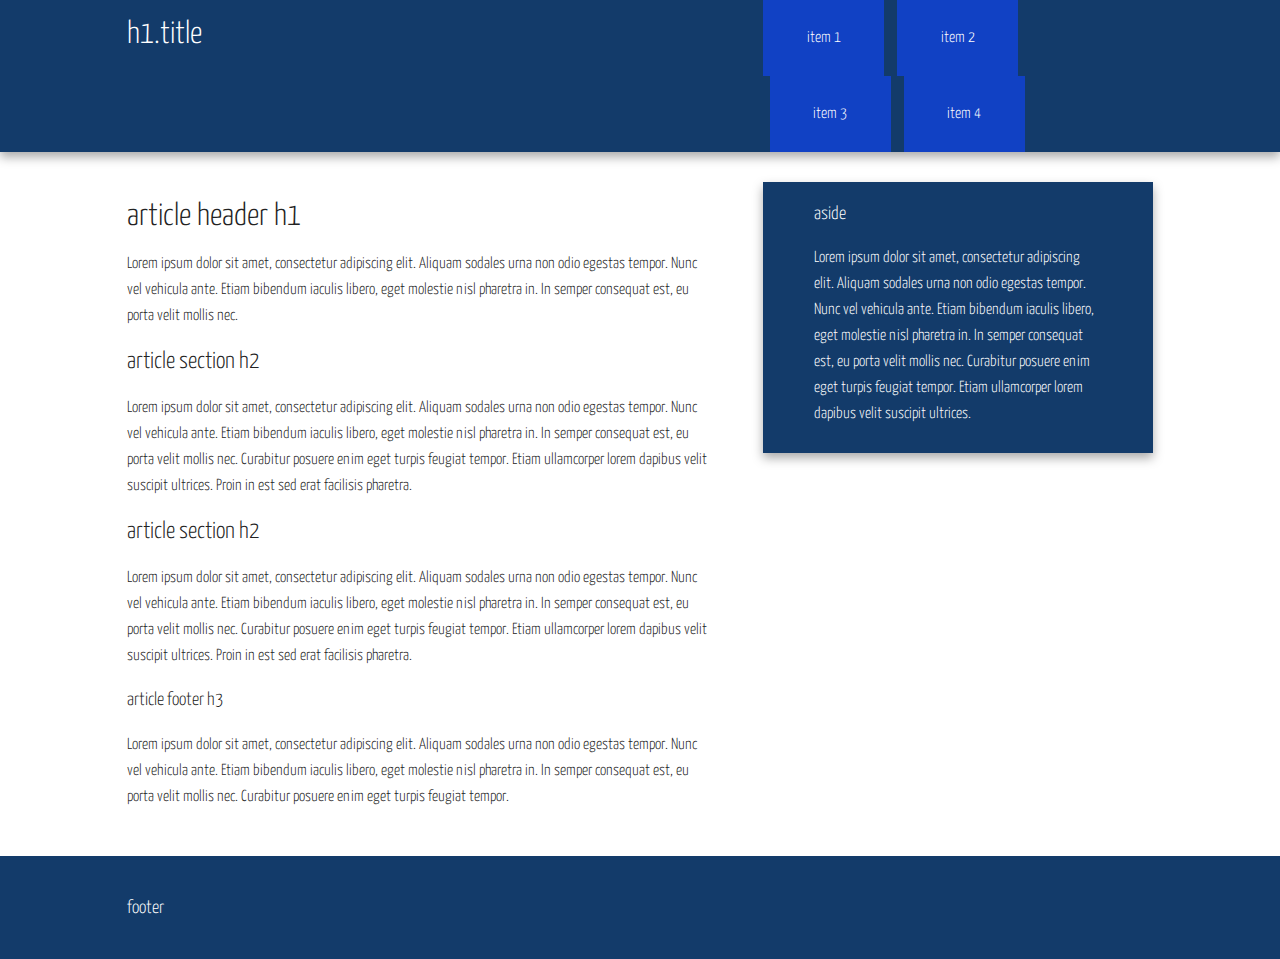
<file: clase-1/index.html>
<!doctype html>
<!--[if lt IE 7]>      <html class="no-js lt-ie9 lt-ie8 lt-ie7" lang=""> <![endif]-->
<!--[if IE 7]>         <html class="no-js lt-ie9 lt-ie8" lang=""> <![endif]-->
<!--[if IE 8]>         <html class="no-js lt-ie9" lang=""> <![endif]-->
<!--[if gt IE 8]><!--> <html class="no-js" lang=""> <!--<![endif]-->
    <head>
        <meta charset="utf-8">
        <meta http-equiv="X-UA-Compatible" content="IE=edge,chrome=1">
        <title></title>
        <meta name="description" content="">
        <meta name="viewport" content="width=device-width, initial-scale=1">
        <link rel="apple-touch-icon" href="apple-touch-icon.png">
		<link href='https://fonts.googleapis.com/css?family=Yanone+Kaffeesatz:400,200,300,700' rel='stylesheet' type='text/css'>
        <link rel="stylesheet" href="css/normalize.min.css">
        <link rel="stylesheet" href="css/main.css">
		<!--Animate.css-->
        <link rel="stylesheet" href="https://daneden.github.io/animate.css/animate.min.css">
        <script src="js/vendor/modernizr-2.8.3.min.js"></script>
    </head>
    <body>
        <!--[if lt IE 8]>
            <p class="browserupgrade">You are using an <strong>outdated</strong> browser. Please <a href="http://browsehappy.com/">upgrade your browser</a> to improve your experience.</p>
        <![endif]-->

        <div class="header-container animated tada">
            <header class="wrapper clearfix">
                <h1 class="title">h1.title</h1>
                <nav>
                    <ul>
                        <li><a href="#">item 1</a></li>
                        <li><a href="#">item 2</a></li>
                        <li><a href="#">item 3</a></li>
                        <li><a href="#">item 4</a></li>
                    </ul>
                </nav>
            </header>
        </div>

        <div class="main-container">
            <div class="main wrapper clearfix">

                <article>
                    <header>
                        <h1>article header h1</h1>
                        <p>Lorem ipsum dolor sit amet, consectetur adipiscing elit. Aliquam sodales urna non odio egestas tempor. Nunc vel vehicula ante. Etiam bibendum iaculis libero, eget molestie nisl pharetra in. In semper consequat est, eu porta velit mollis nec.</p>
                    </header>
                    <section>
                        <h2>article section h2</h2>
                        <p>Lorem ipsum dolor sit amet, consectetur adipiscing elit. Aliquam sodales urna non odio egestas tempor. Nunc vel vehicula ante. Etiam bibendum iaculis libero, eget molestie nisl pharetra in. In semper consequat est, eu porta velit mollis nec. Curabitur posuere enim eget turpis feugiat tempor. Etiam ullamcorper lorem dapibus velit suscipit ultrices. Proin in est sed erat facilisis pharetra.</p>
                    </section>
                    <section>
                        <h2>article section h2</h2>
                        <p>Lorem ipsum dolor sit amet, consectetur adipiscing elit. Aliquam sodales urna non odio egestas tempor. Nunc vel vehicula ante. Etiam bibendum iaculis libero, eget molestie nisl pharetra in. In semper consequat est, eu porta velit mollis nec. Curabitur posuere enim eget turpis feugiat tempor. Etiam ullamcorper lorem dapibus velit suscipit ultrices. Proin in est sed erat facilisis pharetra.</p>
                    </section>
                    <footer>
                        <h3>article footer h3</h3>
                        <p>Lorem ipsum dolor sit amet, consectetur adipiscing elit. Aliquam sodales urna non odio egestas tempor. Nunc vel vehicula ante. Etiam bibendum iaculis libero, eget molestie nisl pharetra in. In semper consequat est, eu porta velit mollis nec. Curabitur posuere enim eget turpis feugiat tempor.</p>
                    </footer>
                </article>

                <aside>
                    <h3>aside</h3>
                    <p>Lorem ipsum dolor sit amet, consectetur adipiscing elit. Aliquam sodales urna non odio egestas tempor. Nunc vel vehicula ante. Etiam bibendum iaculis libero, eget molestie nisl pharetra in. In semper consequat est, eu porta velit mollis nec. Curabitur posuere enim eget turpis feugiat tempor. Etiam ullamcorper lorem dapibus velit suscipit ultrices.</p>
                </aside>

            </div> <!-- #main -->
        </div> <!-- #main-container -->

        <div class="footer-container">
            <footer class="wrapper">
                <h3>footer</h3>
            </footer>
        </div>

        <script src="//ajax.googleapis.com/ajax/libs/jquery/1.11.2/jquery.min.js"></script>
        <script>window.jQuery || document.write('<script src="js/vendor/jquery-1.11.2.min.js"><\/script>')</script>

        <script src="js/plugins.js"></script>
        <script src="js/main.js"></script>

        <!-- Google Analytics: change UA-XXXXX-X to be your site's ID. -->
        <script>
            (function(b,o,i,l,e,r){b.GoogleAnalyticsObject=l;b[l]||(b[l]=
            function(){(b[l].q=b[l].q||[]).push(arguments)});b[l].l=+new Date;
            e=o.createElement(i);r=o.getElementsByTagName(i)[0];
            e.src='//www.google-analytics.com/analytics.js';
            r.parentNode.insertBefore(e,r)}(window,document,'script','ga'));
            ga('create','UA-XXXXX-X','auto');ga('send','pageview');
        </script>
    </body>
</html>
</file>
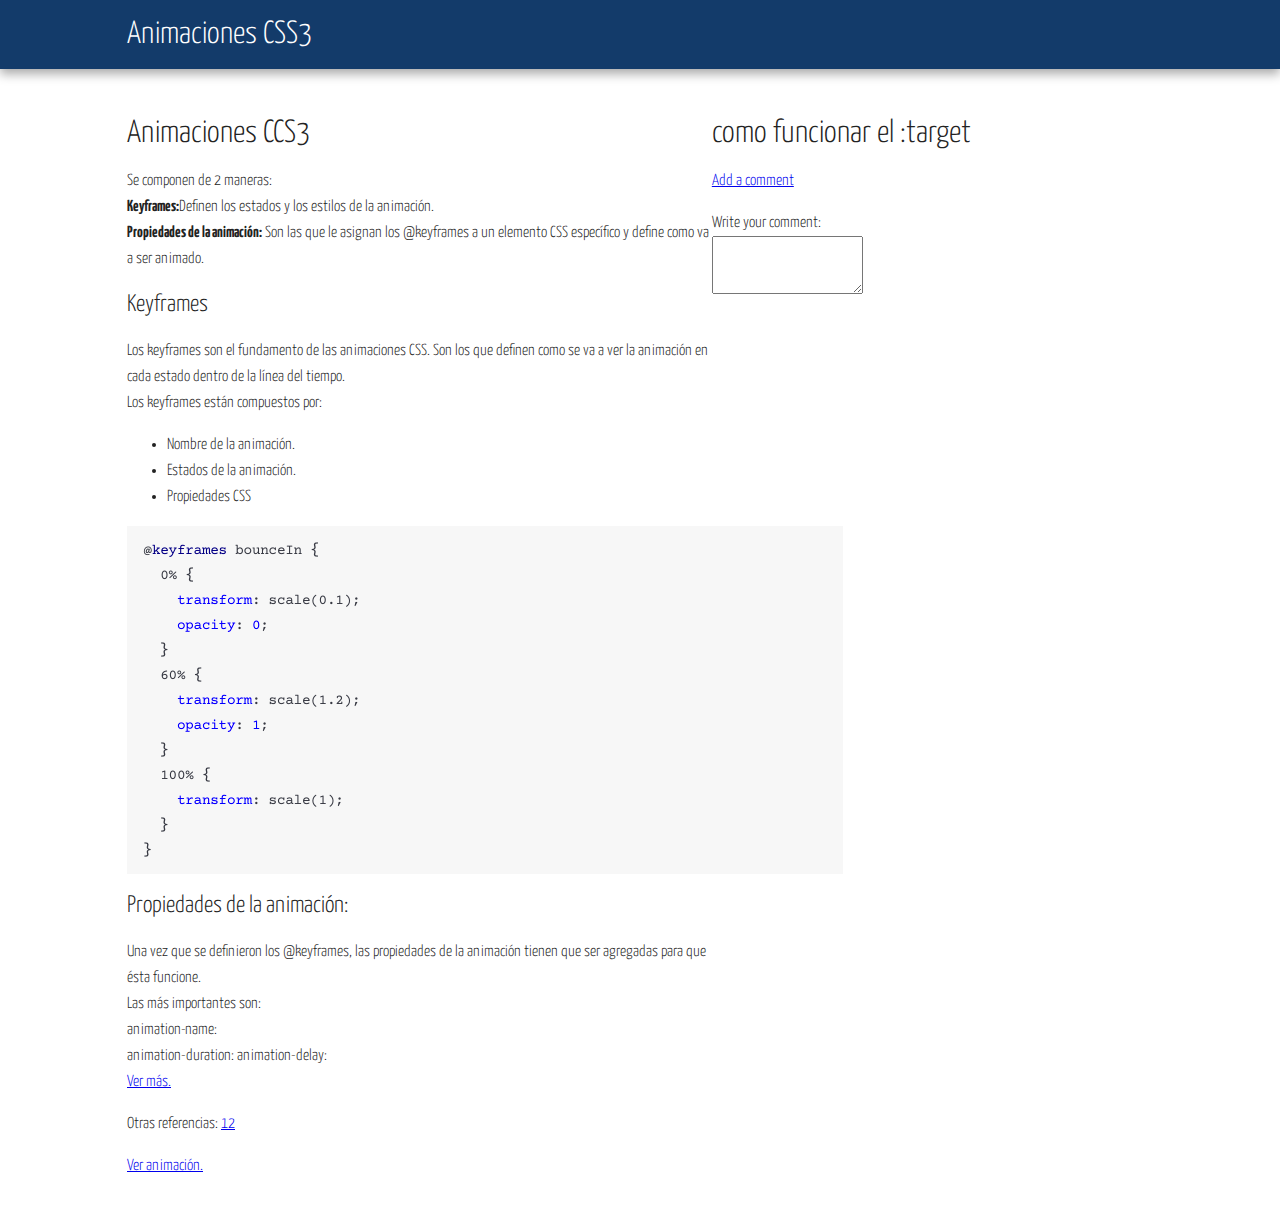
<file: clase-2/index.html>
<!doctype html>
<!--[if lt IE 7]>      <html class="no-js lt-ie9 lt-ie8 lt-ie7" lang=""> <![endif]-->
<!--[if IE 7]>         <html class="no-js lt-ie9 lt-ie8" lang=""> <![endif]-->
<!--[if IE 8]>         <html class="no-js lt-ie9" lang=""> <![endif]-->
<!--[if gt IE 8]><!--> <html class="no-js" lang=""> <!--<![endif]-->
    <head>
        <meta charset="utf-8">
        <meta http-equiv="X-UA-Compatible" content="IE=edge,chrome=1">
        <title></title>
        <meta name="description" content="">
        <meta name="viewport" content="width=device-width, initial-scale=1">
        <link rel="apple-touch-icon" href="apple-touch-icon.png">
		<link href='https://fonts.googleapis.com/css?family=Yanone+Kaffeesatz:400,200,300,700' rel='stylesheet' type='text/css'>
        <link rel="stylesheet" href="css/normalize.min.css">
        <link rel="stylesheet" href="css/main.css">
		<!--Animate.css-->
        <link rel="stylesheet" href="https://daneden.github.io/animate.css/animate.min.css">
        <script src="js/vendor/modernizr-2.8.3.min.js"></script>
    </head>
    <body>
        <!--[if lt IE 8]>
            <p class="browserupgrade">You are using an <strong>outdated</strong> browser. Please <a href="http://browsehappy.com/">upgrade your browser</a> to improve your experience.</p>
        <![endif]-->

        <div class="header-container animated tada">
            <header class="wrapper clearfix">
                <h1 class="title">Animaciones CSS3</h1>
            </header>
        </div>

        <div class="main-container">
            <div class="main wrapper clearfix">

                <article>
                    <header>
                        <h1>Animaciones CCS3</h1>
                        <p>Se componen de 2 maneras:<br>
                        <strong>Keyframes:</strong>Definen los estados y los estilos de la animación.<br>
                        <strong>Propiedades de la animación:</strong> Son las que le asignan los @keyframes a un elemento CSS específico y define como va a ser animado.</p>
                    </header>
                    <section>
                        <h2>Keyframes</h2>
                        <p>Los keyframes son el fundamento de las animaciones CSS. Son los que definen como se va a ver la animación en cada estado dentro de la línea del tiempo.
                        <br>
                        Los keyframes están compuestos por: </p>
                            <ul>
                                <li>Nombre de la animación.</li>
                                <li>Estados de la animación.</li>
                                <li>Propiedades CSS</li>
                            </ul>
                            <img src="img/Captura%20de%20pantalla%202016-05-02%20a%20las%205.18.39%20p.m..png" />
                    </section>
                    <section>
                        <h2>Propiedades de la animación:</h2>
                        <p>Una vez que se definieron los @keyframes, las propiedades de la animación tienen que ser agregadas para que ésta funcione.<br>
                        Las más importantes son:<br>
                        animation-name:<br>
                        animation-duration:
                        animation-delay:<br>
                        <a href="https://robots.thoughtbot.com/css-animation-for-beginners#animation-timing-function" target="_blank">Ver más.</a>
                        </p>
                        <p>Otras referencias: <a href="http://webdesign.tutsplus.com/tutorials/a-beginners-introduction-to-css-animation--cms-21068" target="_blank">1</a><a href="http://webdesign.tutsplus.com/articles/css3-transitions-and-transforms-from-scratch--webdesign-4975">2</a> </p>
                    </section>
                    <a href="#animationContainer">Ver animación.</a>
                    <section id="animationContainer">
                        <div id="sun"></div>
                        <div id="cloud"></div>
                        <div id="rain"></div>
                    </section>
                
                </article>
                
                <h1>como funcionar el :target</h1>
                 <p><a href="#newcomment">Add a comment</a></p>
                 <div id="newcomment">
                  <form>
                  <p>Write your comment:<br />
                  <textarea></textarea></p>
                  </form>
                 </div>
               

            </div> <!-- #main -->
        </div> <!-- #main-container -->

        

        <script src="//ajax.googleapis.com/ajax/libs/jquery/1.11.2/jquery.min.js"></script>
        <script>window.jQuery || document.write('<script src="js/vendor/jquery-1.11.2.min.js"><\/script>')</script>

        <script src="js/plugins.js"></script>
        <script src="js/main.js"></script>

        <!-- Google Analytics: change UA-XXXXX-X to be your site's ID. -->
        <script>
            (function(b,o,i,l,e,r){b.GoogleAnalyticsObject=l;b[l]||(b[l]=
            function(){(b[l].q=b[l].q||[]).push(arguments)});b[l].l=+new Date;
            e=o.createElement(i);r=o.getElementsByTagName(i)[0];
            e.src='//www.google-analytics.com/analytics.js';
            r.parentNode.insertBefore(e,r)}(window,document,'script','ga'));
            ga('create','UA-XXXXX-X','auto');ga('send','pageview');
        </script>
    </body>
</html>
</file>
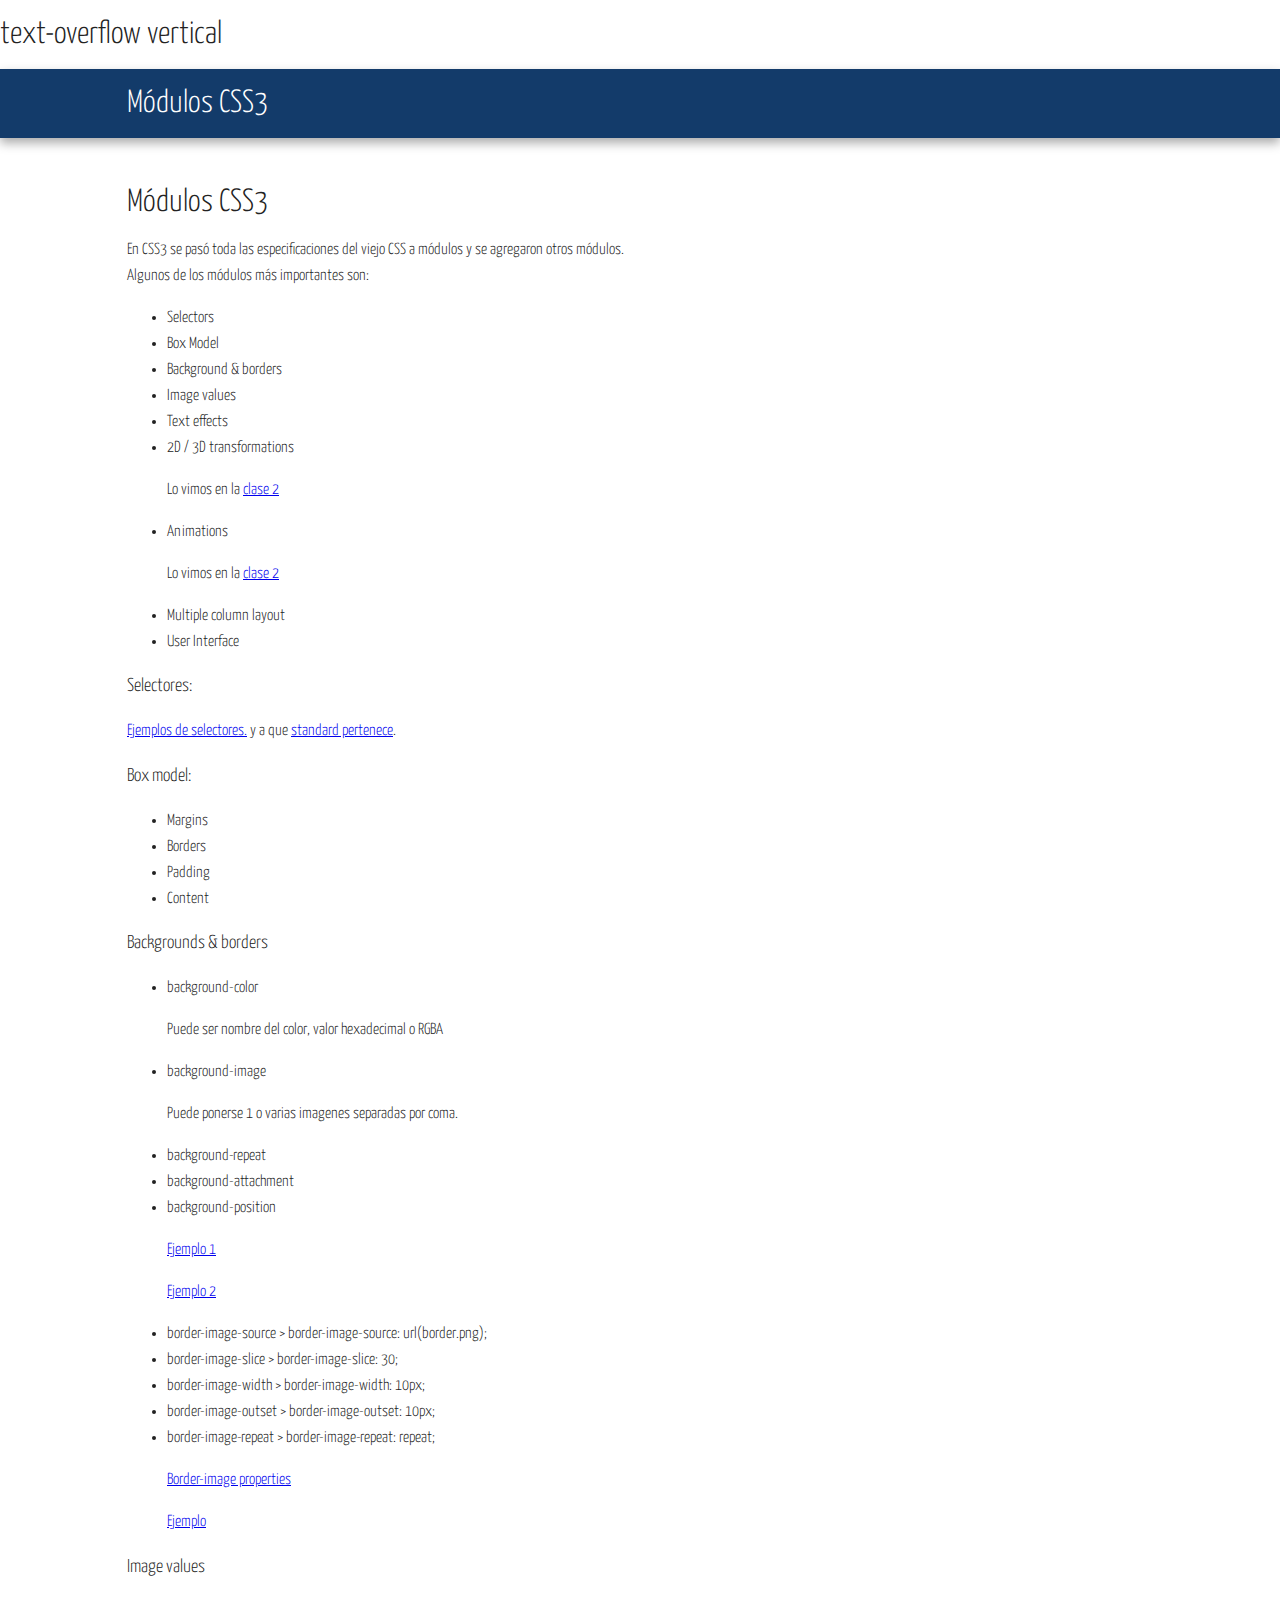
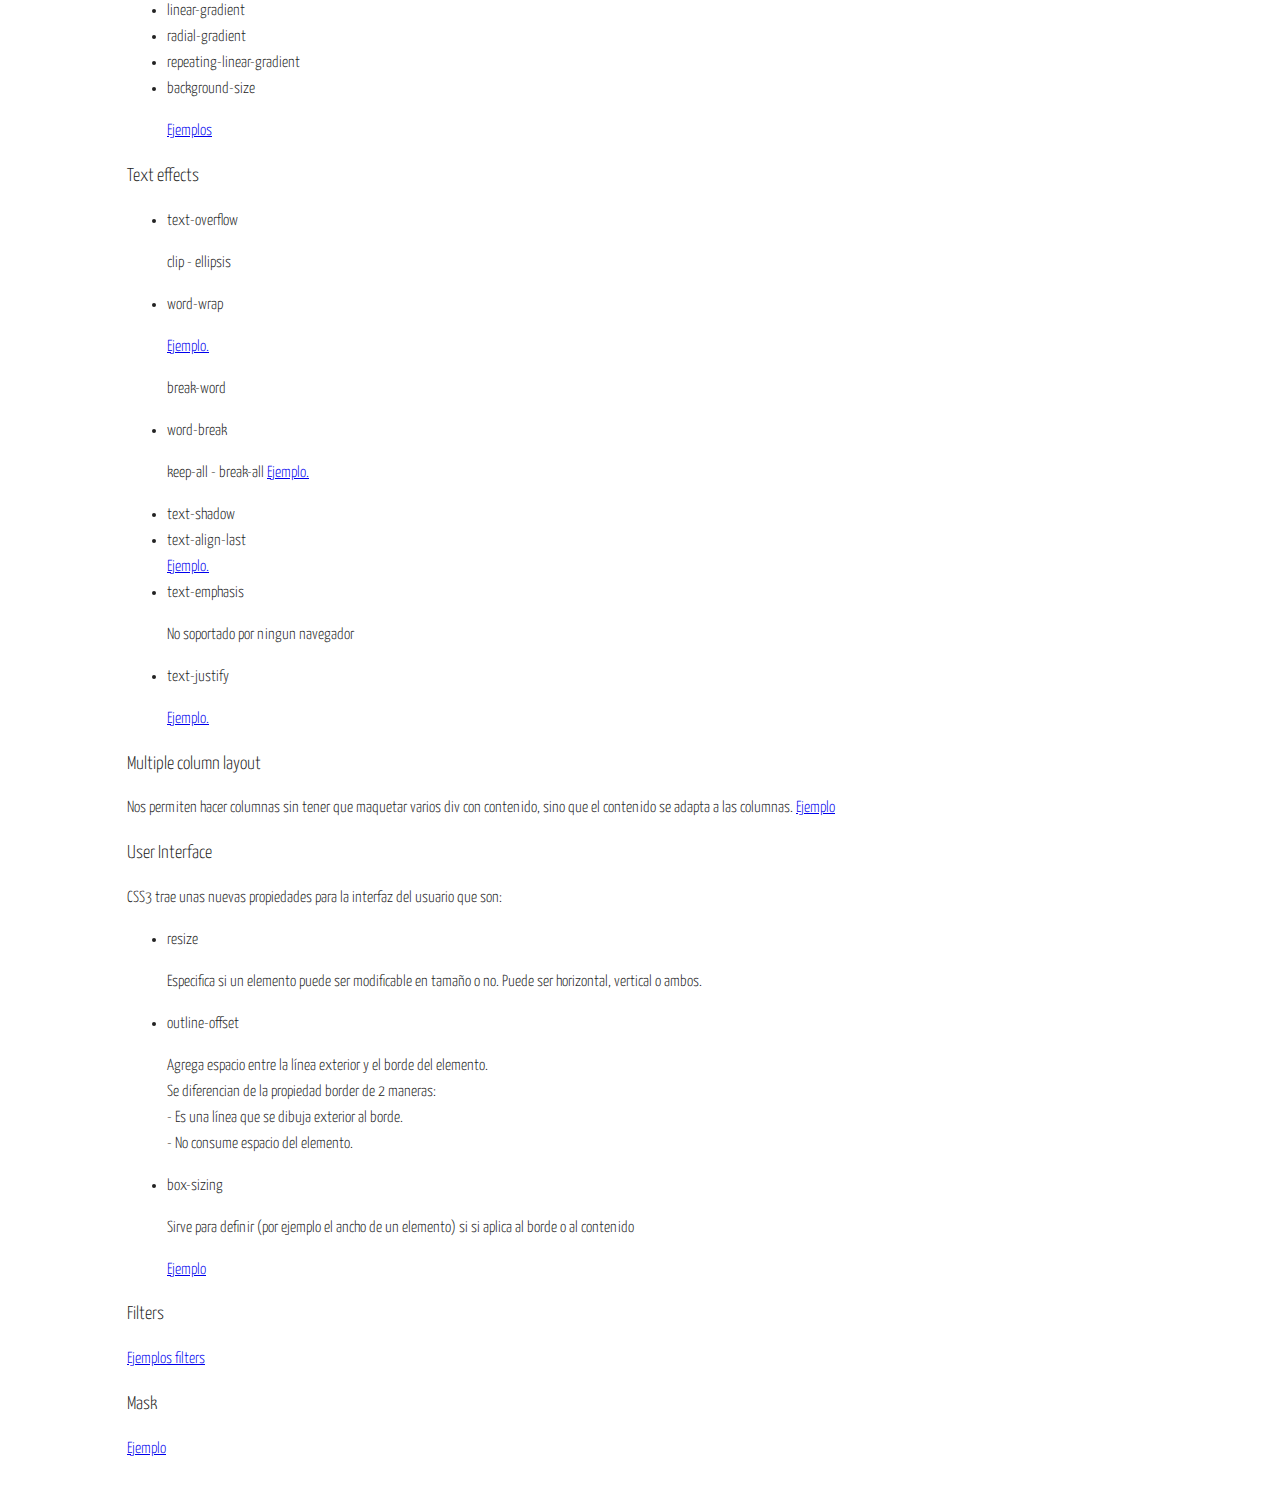
<file: clase-3/index.html>
<!doctype html>
<!--[if lt IE 7]>      <html class="no-js lt-ie9 lt-ie8 lt-ie7" lang=""> <![endif]-->
<!--[if IE 7]>         <html class="no-js lt-ie9 lt-ie8" lang=""> <![endif]-->
<!--[if IE 8]>         <html class="no-js lt-ie9" lang=""> <![endif]-->
<!--[if gt IE 8]><!--> <html class="no-js" lang=""> <!--<![endif]-->
    <head>
        <meta charset="utf-8">
        <meta http-equiv="X-UA-Compatible" content="IE=edge,chrome=1">
        <title></title>
        <meta name="description" content="">
        <meta name="viewport" content="width=device-width, initial-scale=1">
        <link rel="apple-touch-icon" href="apple-touch-icon.png">
		<link href='https://fonts.googleapis.com/css?family=Yanone+Kaffeesatz:400,200,300,700' rel='stylesheet' type='text/css'>
        <link rel="stylesheet" href="css/normalize.min.css">
        <link rel="stylesheet" href="css/main.css">
		<!--Animate.css-->
        <script src="js/vendor/modernizr-2.8.3.min.js"></script>
    </head>
    <body>
        <!--[if lt IE 8]>
            <p class="browserupgrade">You are using an <strong>outdated</strong> browser. Please <a href="http://browsehappy.com/">upgrade your browser</a> to improve your experience.</p>
        <![endif]-->
<h1>text-overflow vertical</h1>
        <div class="header-container">
            <header class="wrapper clearfix">
                <h1 class="title">Módulos CSS3</h1>
            </header>
        </div>

        <div class="main-container">
            <div class="main wrapper clearfix">
            <h1>Módulos CSS3</h1>
            <p>En CSS3 se pasó toda las especificaciones del viejo CSS a módulos y se agregaron otros módulos. 
            <br>
            Algunos de los módulos más importantes son:
            <br>
            </p>
            <ul>
                <li>Selectors</li>
                <li>Box Model</li>
                <li>Background & borders</li>
                <li>Image values</li>
                <li>Text effects</li>
                <li>2D / 3D transformations</li>
                <p>Lo vimos en la <a href="https://github.com/sanmolini/german-frontend">clase 2</a></p>
                <li>Animations</li>
                <p>Lo vimos en la <a href="https://github.com/sanmolini/german-frontend">clase 2</a></p>
                <li>Multiple column layout</li>
                <li>User Interface</li>
            </ul>
            <h3>Selectores:</h3>
            <p>
            <a href="http://www.w3schools.com/cssref/trysel.asp" target="_blank">Ejemplos de selectores.</a> y a que <a href="http://www.w3schools.com/cssref/css_selectors.asp" target="_blank">standard pertenece</a>.
            </p>
            <h3>Box model:</h3>
            <ul>
                <li>Margins</li>
                <li>Borders</li>
                <li>Padding</li>
                <li>Content</li>
            </ul>
            <h3>Backgrounds & borders</h3>
            <ul>
                <li>background-color</li>
                <p>Puede ser nombre del color, valor hexadecimal o RGBA</p>
                <li>background-image</li>
                <p>Puede ponerse 1 o varias imagenes separadas por coma.</p>
                <li>background-repeat</li>
                <li>background-attachment</li>
                <li>background-position</li>
                <p><a href="https://codepen.io/alexcarpenter/pen/LveDx" target="_blank">Ejemplo 1</a></p>
                <p><a href="http://codepen.io/Charlotteis/pen/ALIob" target="_blank">Ejemplo 2</a></p>
            </ul>
            <ul>
                <li>border-image-source > border-image-source: url(border.png);</li>
                <li>border-image-slice > border-image-slice: 30;</li>
                <li>border-image-width > border-image-width: 10px;</li>
                <li>border-image-outset > border-image-outset: 10px;</li>
                <li>border-image-repeat >  border-image-repeat: repeat;</li>
                <p><a href="http://www.w3schools.com/css/css3_border_images.asp" target="_blank">Border-image properties</a></p>
                <p><a href="https://codepen.io/SitePoint/pen/DvhKL" target="_blank">Ejemplo</a></p>
            </ul>
            <h3>Image values</h3>
            <ul>
                <li>linear-gradient</li>
                <li>radial-gradient</li>    
                <li>repeating-linear-gradient</li>    
                <li>background-size</li>    
                <p>
                    <a href="http://codepen.io/dbugger/pen/IstHx" target="_blank">Ejemplos</a>
                </p>
            </ul>
            <h3>Text effects</h3>
            <ul>
                <li>text-overflow</li>
                <p>clip - ellipsis</p>
                <li>word-wrap</li>
                <p><a href="http://codepen.io/SitePoint/pen/DFqyI/" target="_blank">Ejemplo.</a></p>
                <p>break-word</p>
                <li>word-break</li>
                <p>keep-all - break-all <a href="http://codepen.io/sanmolini/pen/ONdQwP" target="_blank">Ejemplo.</a></p>
                <li>text-shadow</li>
                <li>text-align-last</li>
                <a href="http://codepen.io/sanmolini/pen/MyLQVm" target="_blank">Ejemplo.</a>
                <li>text-emphasis</li>
                <p>No soportado por ningun navegador</p>
                <li>text-justify</li>
                <p><a href="http://codepen.io/sanmolini/pen/MyLQGo" target="_blank">Ejemplo.</a></p>
            </ul>
            <h3>Multiple column layout</h3>
            <p>Nos permiten hacer columnas sin tener que maquetar varios div con contenido, sino que el contenido se adapta a las columnas. <a href="http://codepen.io/sanmolini/pen/jqdZey" target="_blank">Ejemplo</a></p>
            <h3>User Interface</h3>
            <p>CSS3 trae unas nuevas propiedades para la interfaz del usuario que son:</p>
            <ul>
                <li>resize</li>
                <p>Especifica si un elemento puede ser modificable en tamaño o no. Puede ser horizontal, vertical o ambos.</p>
                <li>outline-offset</li>
                <p>Agrega espacio entre la línea exterior y el borde del elemento.<br>
                Se diferencian de la propiedad border de 2 maneras:<br>
                - Es una línea que se dibuja exterior al borde.<br>
                - No consume espacio del elemento.
                </p>
                <li>box-sizing</li>
                <p>Sirve para definir (por ejemplo el ancho de un elemento) si si aplica al borde o al contenido</p>
                <a href="http://www.w3schools.com/cssref/tryit.asp?filename=trycss3_box-sizing2" target="_blank">Ejemplo</a>
            </ul>
            
            <h3>Filters</h3>
            <a href="http://www.w3schools.com/cssref/css3_pr_filter.asp" target="_blank">Ejemplos filters</a>
            <h3>Mask</h3>
            <p><a href="http://bennettfeely.com/clippy/" target="_blank">Ejemplo</a></p>
            </div> <!-- #main -->
        </div> <!-- #main-container -->

        

        <script src="//ajax.googleapis.com/ajax/libs/jquery/1.11.2/jquery.min.js"></script>
        <script>window.jQuery || document.write('<script src="js/vendor/jquery-1.11.2.min.js"><\/script>')</script>

        <script src="js/plugins.js"></script>
        <script src="js/main.js"></script>

        <!-- Google Analytics: change UA-XXXXX-X to be your site's ID. -->
        <script>
            (function(b,o,i,l,e,r){b.GoogleAnalyticsObject=l;b[l]||(b[l]=
            function(){(b[l].q=b[l].q||[]).push(arguments)});b[l].l=+new Date;
            e=o.createElement(i);r=o.getElementsByTagName(i)[0];
            e.src='//www.google-analytics.com/analytics.js';
            r.parentNode.insertBefore(e,r)}(window,document,'script','ga'));
            ga('create','UA-XXXXX-X','auto');ga('send','pageview');
        </script>
    </body>
</html>
</file>
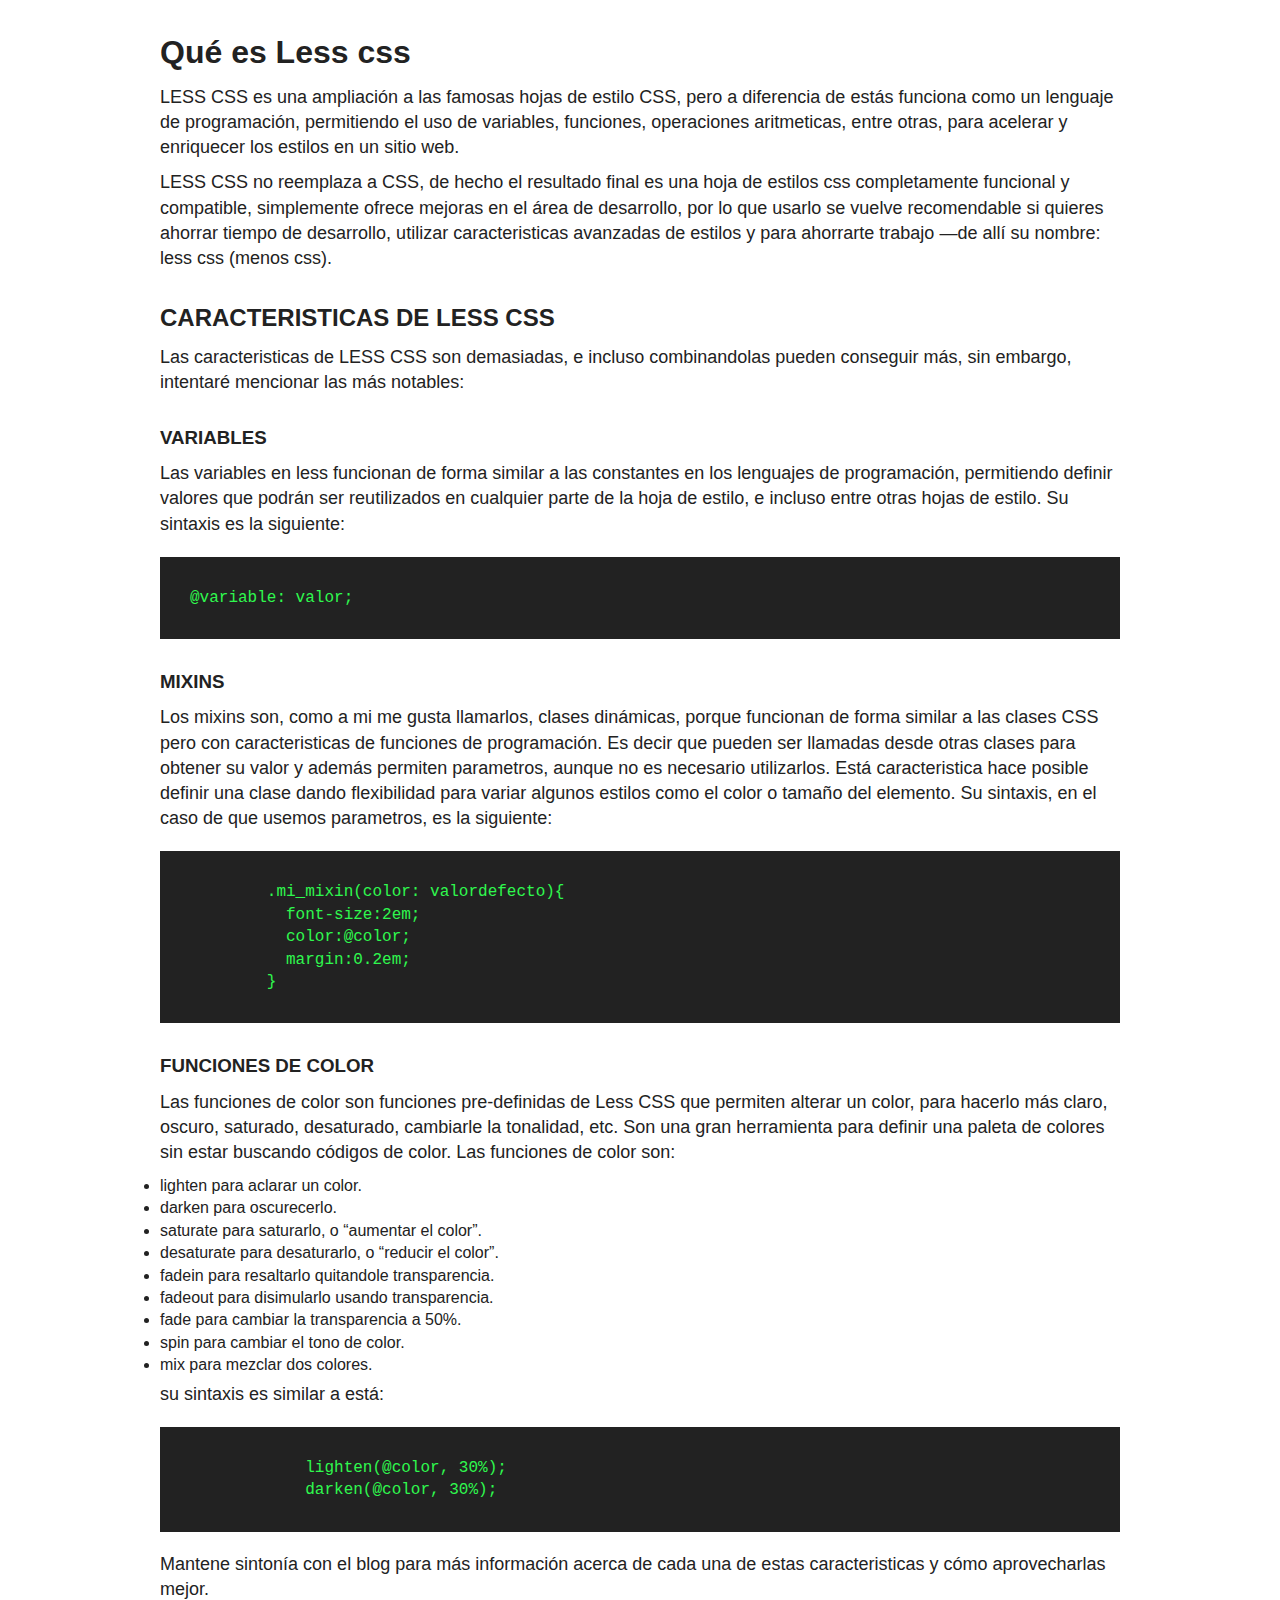
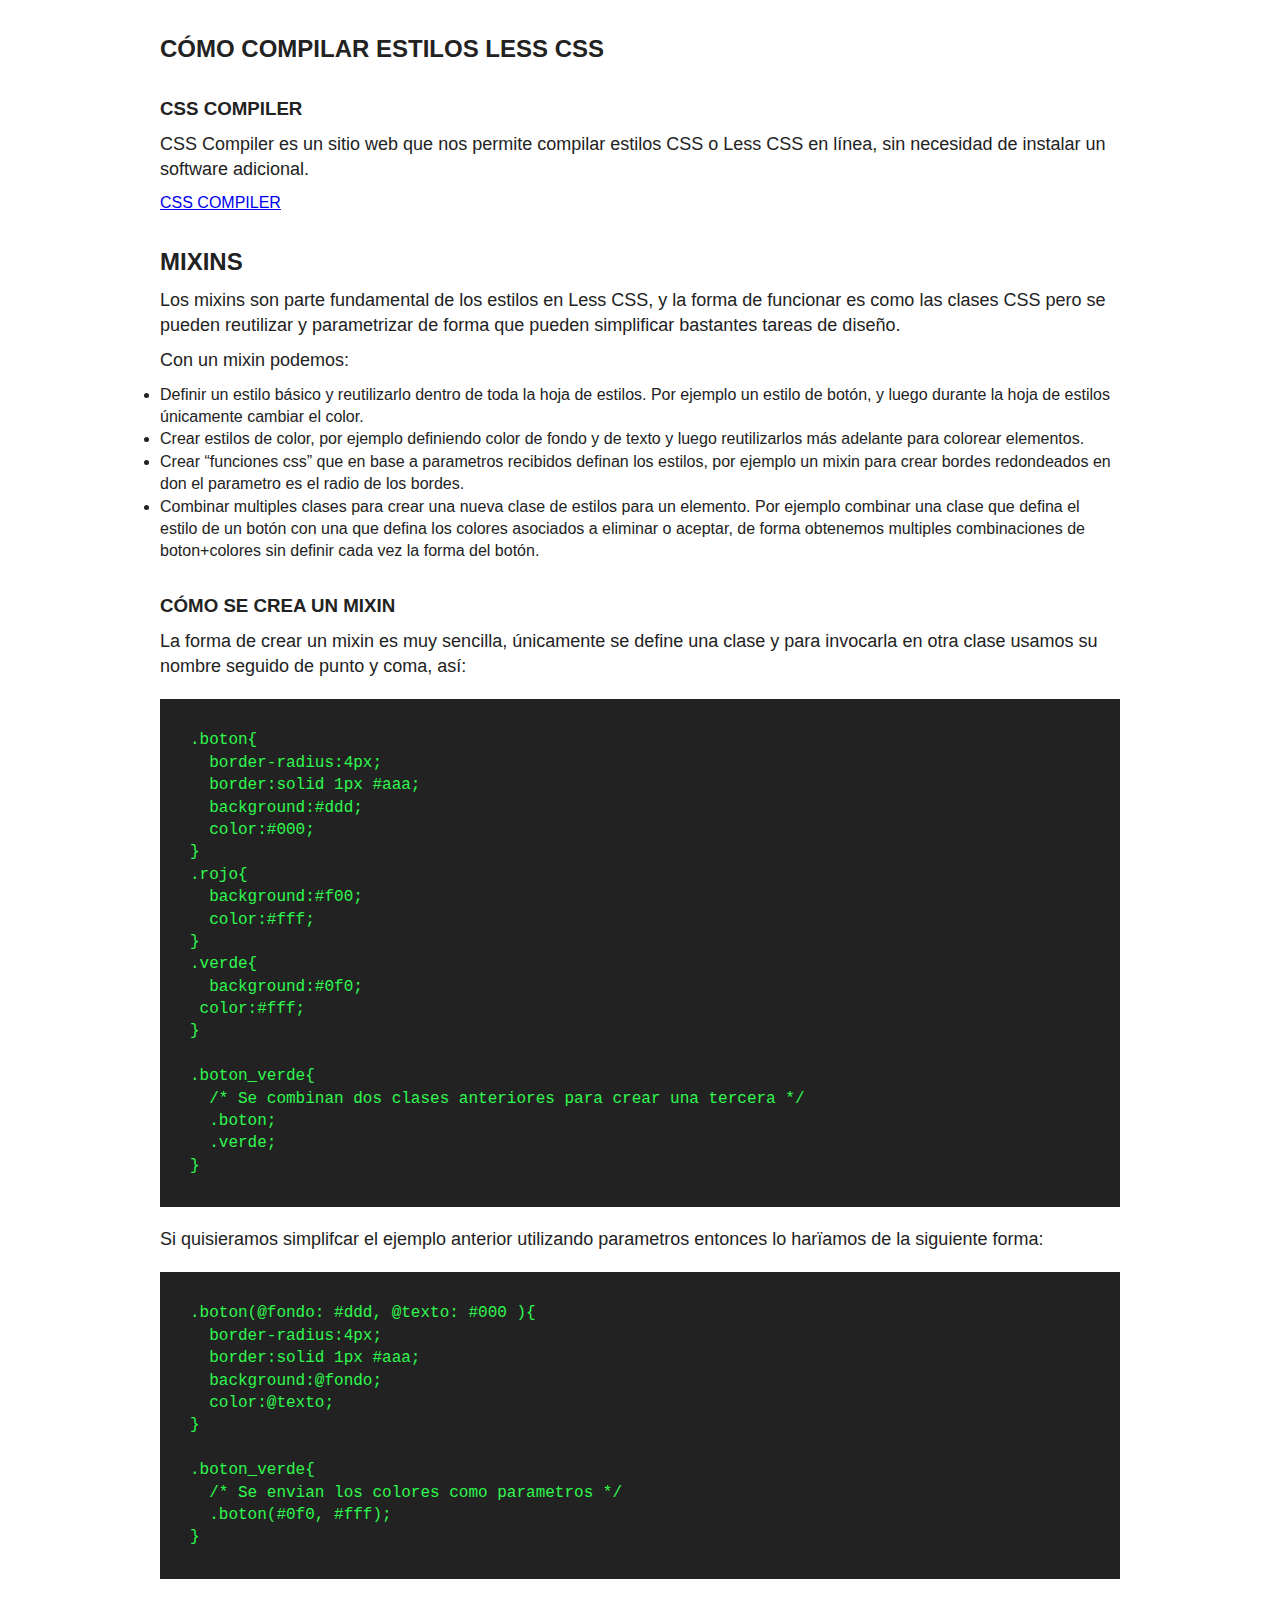
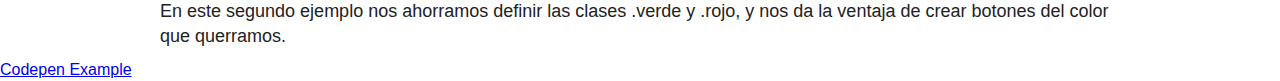
<file: clase-4/index.html>
<!doctype html>
<!--[if lt IE 7]>      <html class="no-js lt-ie9 lt-ie8 lt-ie7" lang=""> <![endif]-->
<!--[if IE 7]>         <html class="no-js lt-ie9 lt-ie8" lang=""> <![endif]-->
<!--[if IE 8]>         <html class="no-js lt-ie9" lang=""> <![endif]-->
<!--[if gt IE 8]><!-->
<html class="no-js" lang="">
<!--<![endif]-->

<head>
    <meta charset="utf-8">
    <meta http-equiv="X-UA-Compatible" content="IE=edge,chrome=1">
    <title>LESS - SASS</title>
    <meta name="description" content="">
    <meta name="viewport" content="width=device-width, initial-scale=1">
    <link rel="apple-touch-icon" href="apple-touch-icon.png">
    <link rel="stylesheet" href="css/normalize.min.css">
    <link rel="stylesheet" href="css/main.css">
    <!--Animate.css-->
    <script src="js/vendor/modernizr-2.8.3.min.js"></script>
</head>

<body>
    <!--[if lt IE 8]>
            <p class="browserupgrade">You are using an <strong>outdated</strong> browser. Please <a href="http://browsehappy.com/">upgrade your browser</a> to improve your experience.</p>
        <![endif]-->
<div class="container">
    <h1>Qué es Less css</h1>
    <p>LESS CSS es una ampliación a las famosas hojas de estilo CSS, pero a diferencia de estás funciona como un lenguaje de programación, permitiendo el uso de variables, funciones, operaciones aritmeticas, entre otras, para acelerar y enriquecer los estilos en un sitio web.</p>
    <p>LESS CSS no reemplaza a CSS, de hecho el resultado final es una hoja de estilos css completamente funcional y compatible, simplemente ofrece mejoras en el área de desarrollo, por lo que usarlo se vuelve recomendable si quieres ahorrar tiempo de desarrollo, utilizar caracteristicas avanzadas de estilos y para ahorrarte trabajo —de allí su nombre: less css (menos css).</p>
    <h2>CARACTERISTICAS DE LESS CSS</h2>
    <p>Las caracteristicas de LESS CSS son demasiadas, e incluso combinandolas pueden conseguir más, sin embargo, intentaré mencionar las más notables:</p>
    <h3>VARIABLES</h3>
    <p>Las variables en less funcionan de forma similar a las constantes en los lenguajes de programación, permitiendo definir valores que podrán ser reutilizados en cualquier parte de la hoja de estilo, e incluso entre otras hojas de estilo. Su sintaxis es la siguiente:</p>
    <pre>@variable: valor;</pre>
    <h3>MIXINS</h3>
    <p>Los mixins son, como a mi me gusta llamarlos, clases dinámicas, porque funcionan de forma similar a las clases CSS pero con caracteristicas de funciones de programación. Es decir que pueden ser llamadas desde otras clases para obtener su valor y además permiten parametros, aunque no es necesario utilizarlos. Está caracteristica hace posible definir una clase dando flexibilidad para variar algunos estilos como el color o tamaño del elemento. Su sintaxis, en el caso de que usemos parametros, es la siguiente:</p>
    <pre>
        .mi_mixin(color: valordefecto){
          font-size:2em;
          color:@color;
          margin:0.2em;
        }</pre>
    <h3>FUNCIONES DE COLOR</h3>
    <p>Las funciones de color son funciones pre-definidas de Less CSS que permiten alterar un color, para hacerlo más claro, oscuro, saturado, desaturado, cambiarle la tonalidad, etc. Son una gran herramienta para definir una paleta de colores sin estar buscando códigos de color. Las funciones de color son:</p>
    <ul>
        <li>lighten para aclarar un color.</li>
        <li>darken para oscurecerlo.</li>
        <li>saturate para saturarlo, o “aumentar el color”.</li>
        <li>desaturate para desaturarlo, o “reducir el color”.</li>
        <li>fadein para resaltarlo quitandole transparencia.</li>
        <li>fadeout para disimularlo usando transparencia.</li>
        <li>fade para cambiar la transparencia a 50%.</li>
        <li>spin para cambiar el tono de color.</li>
        <li>mix para mezclar dos colores.</li>
    </ul>
    <p>su sintaxis es similar a está:</p>
    <pre>
            lighten(@color, 30%);
            darken(@color, 30%);</pre>
    <p>Mantene sintonía con el blog para más información acerca de cada una de estas caracteristicas y cómo aprovecharlas mejor.</p>
    <h2>CÓMO COMPILAR ESTILOS LESS CSS</h2>
    <h3>CSS COMPILER</h3>
    <p>CSS Compiler es un sitio web que nos permite compilar estilos CSS o Less CSS en línea, sin necesidad de instalar un software adicional. </p>
    <a href="http://www.csscompiler.com" target="_blank">CSS COMPILER</a>
    <h2>MIXINS</h2>
    <p>Los mixins son parte fundamental de los estilos en Less CSS, y la forma de funcionar es como las clases CSS pero se pueden reutilizar y parametrizar de forma que pueden simplificar bastantes tareas de diseño.</p>
    <p>Con un mixin podemos:</p>
    <ul>
        <li>Definir un estilo básico y reutilizarlo dentro de toda la hoja de estilos. Por ejemplo un estilo de botón, y luego durante la hoja de estilos únicamente cambiar el color.</li>
        <li>Crear estilos de color, por ejemplo definiendo color de fondo y de texto y luego reutilizarlos más adelante para colorear elementos.</li>
        <li>Crear “funciones css” que en base a parametros recibidos definan los estilos, por ejemplo un mixin para crear bordes redondeados en don el parametro es el radio de los bordes.</li>
        <li>Combinar multiples clases para crear una nueva clase de estilos para un elemento. Por ejemplo combinar una clase que defina el estilo de un botón con una que defina los colores asociados a eliminar o aceptar, de forma obtenemos multiples combinaciones de boton+colores sin definir cada vez la forma del botón.</li>
    </ul>
    <h3>CÓMO SE CREA UN MIXIN</h3>
    <p>La forma de crear un mixin es muy sencilla, únicamente se define una clase y para invocarla en otra clase usamos su nombre seguido de punto y coma, así:</p>
    <pre>
.boton{
  border-radius:4px;
  border:solid 1px #aaa;
  background:#ddd;
  color:#000;
}
.rojo{
  background:#f00;
  color:#fff;
}
.verde{
  background:#0f0;
 color:#fff;
}

.boton_verde{
  /* Se combinan dos clases anteriores para crear una tercera */
  .boton;
  .verde;
}</pre>
    <p>Si quisieramos simplifcar el ejemplo anterior utilizando parametros entonces lo harïamos de la siguiente forma:</p>
    <pre>
.boton(@fondo: #ddd, @texto: #000 ){
  border-radius:4px;
  border:solid 1px #aaa;
  background:@fondo;
  color:@texto;
}

.boton_verde{
  /* Se envian los colores como parametros */
  .boton(#0f0, #fff);
}</pre>
    <p>En este segundo ejemplo nos ahorramos definir las clases .verde y .rojo, y nos da la ventaja de crear botones del color que querramos.</p>

    </div>
    <a href="http://codepen.io/sanmolini/pen/MyMYJV" target="_blank">Codepen Example</a>

   
  
    <script src="//ajax.googleapis.com/ajax/libs/jquery/1.11.2/jquery.min.js"></script>
    <script>
        window.jQuery || document.write('<script src="js/vendor/jquery-1.11.2.min.js"><\/script>')
    </script>

    <script src="js/plugins.js"></script>
    <script src="js/main.js"></script>

    <!-- Google Analytics: change UA-XXXXX-X to be your site's ID. -->
    <script>
        (function (b, o, i, l, e, r) {
            b.GoogleAnalyticsObject = l;
            b[l] || (b[l] =
                function () {
                    (b[l].q = b[l].q || []).push(arguments)
                });
            b[l].l = +new Date;
            e = o.createElement(i);
            r = o.getElementsByTagName(i)[0];
            e.src = '//www.google-analytics.com/analytics.js';
            r.parentNode.insertBefore(e, r)
        }(window, document, 'script', 'ga'));
        ga('create', 'UA-XXXXX-X', 'auto');
        ga('send', 'pageview');
    </script>
</body>

</html>
</file>
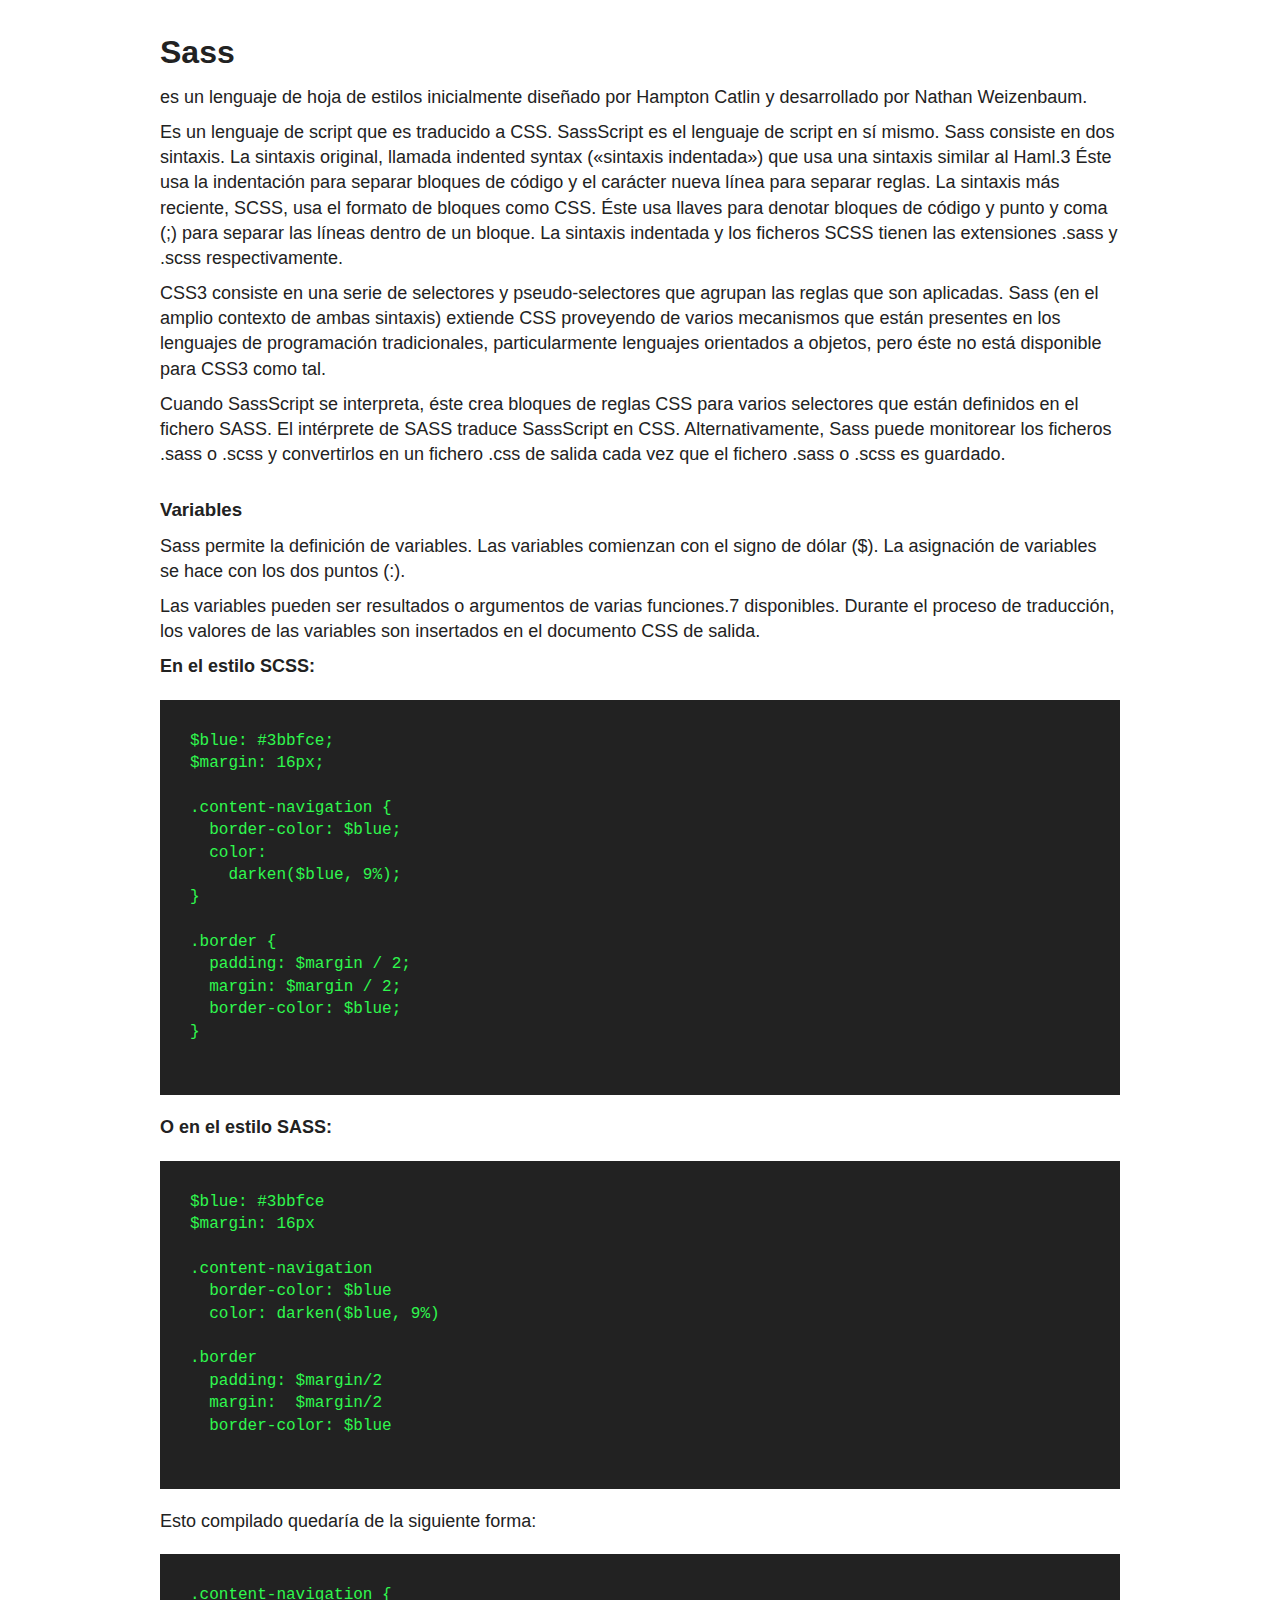
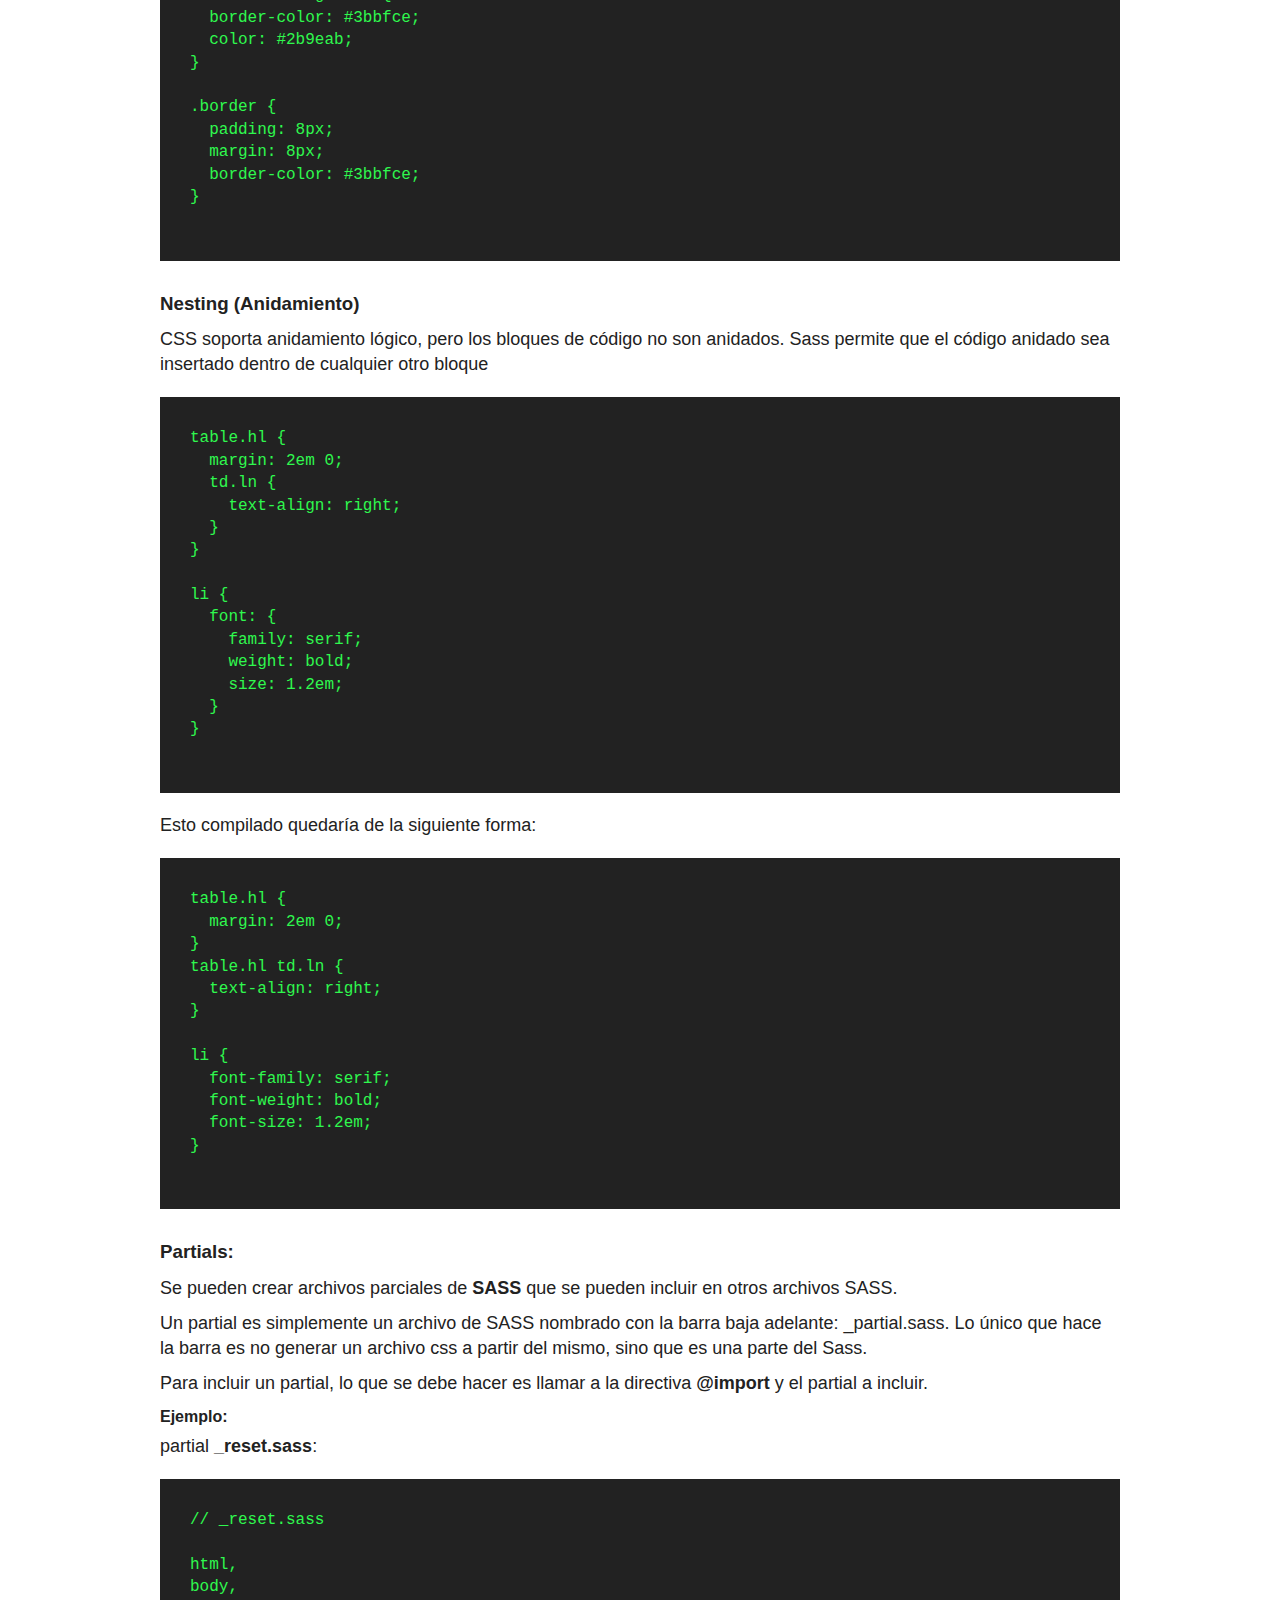
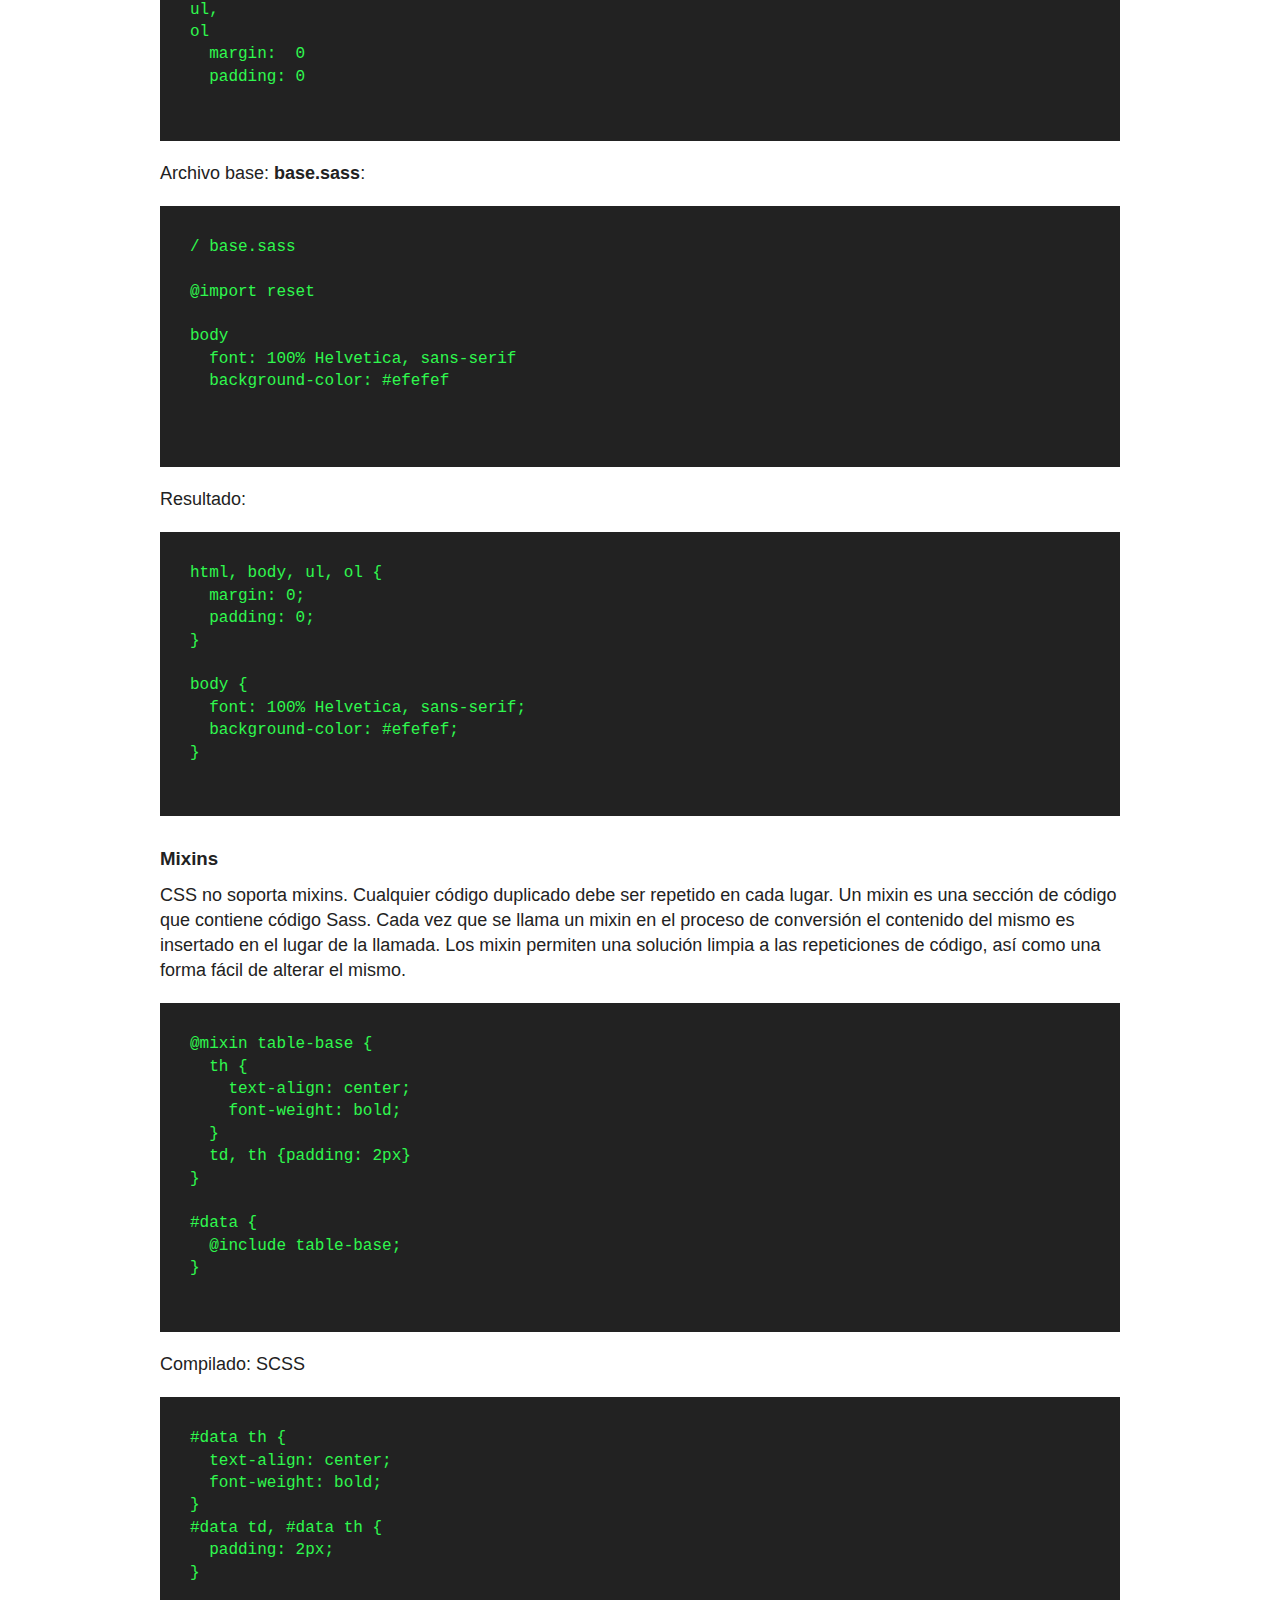
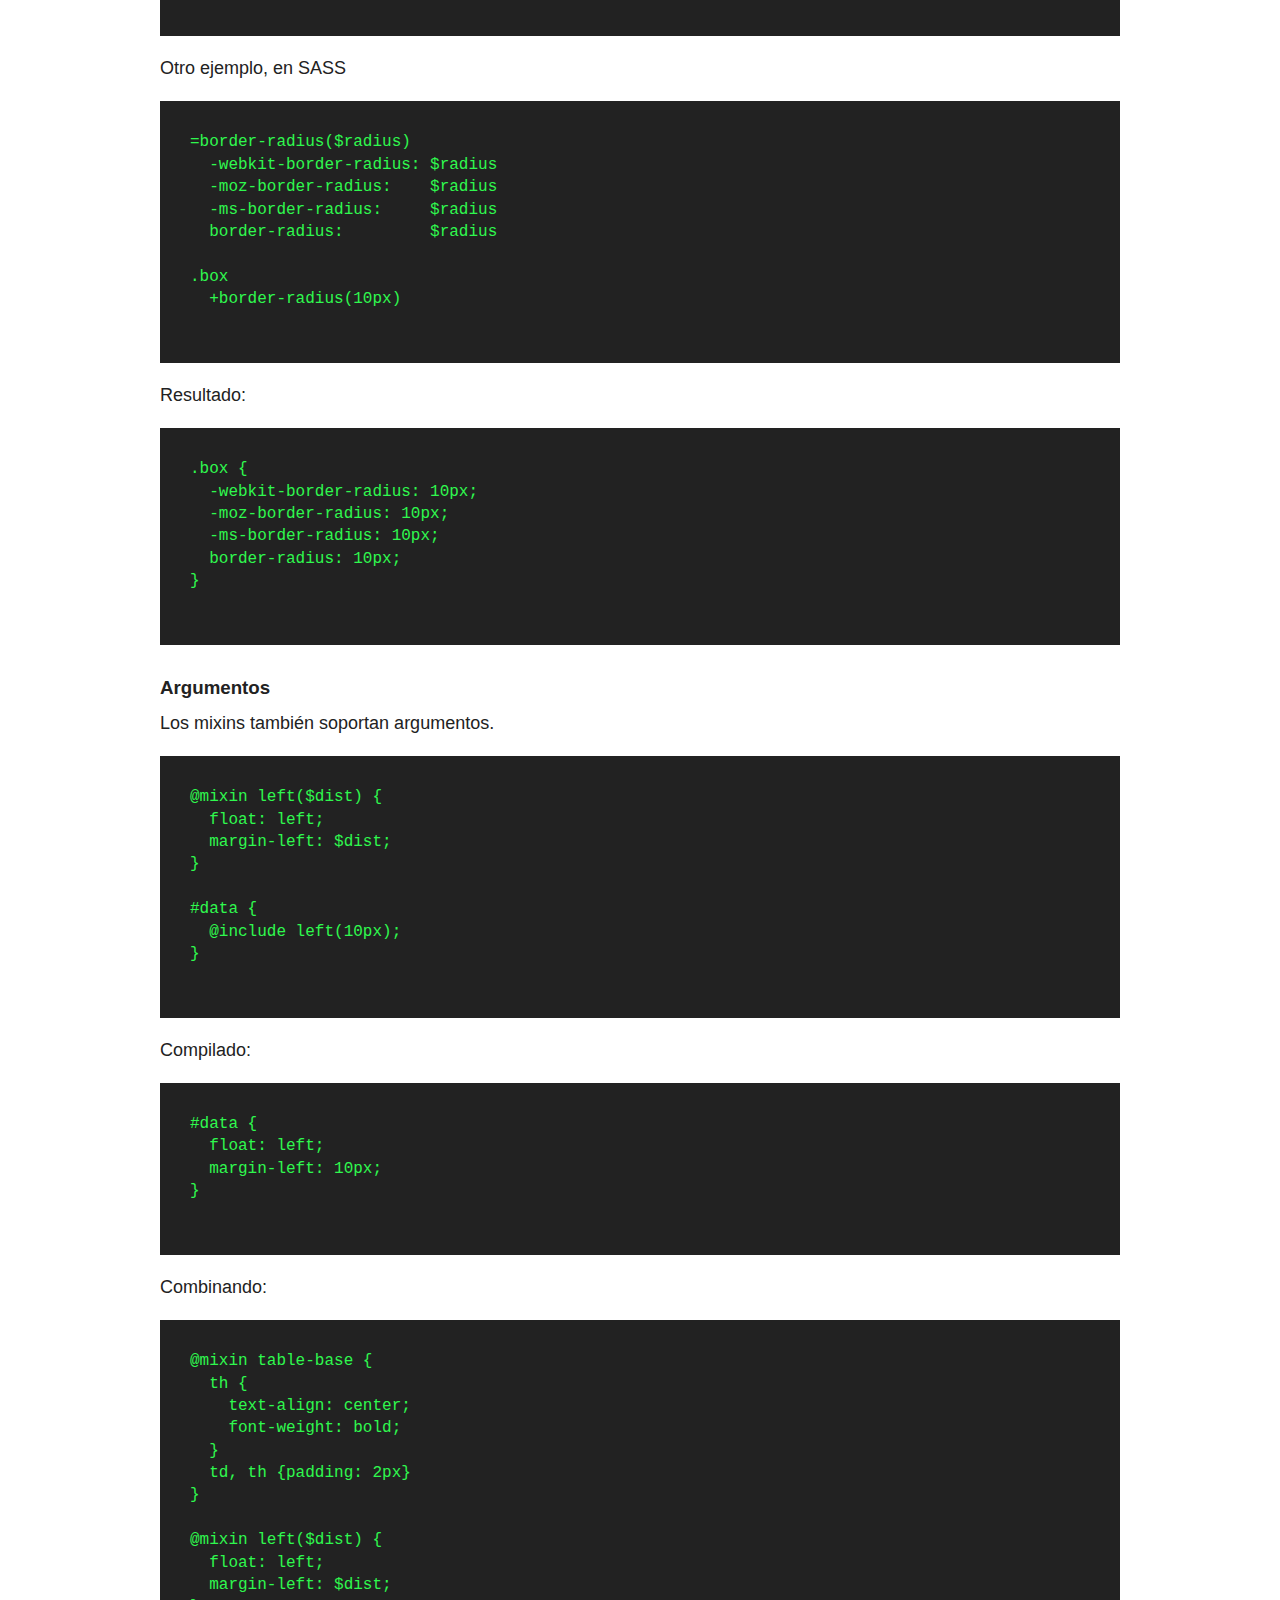
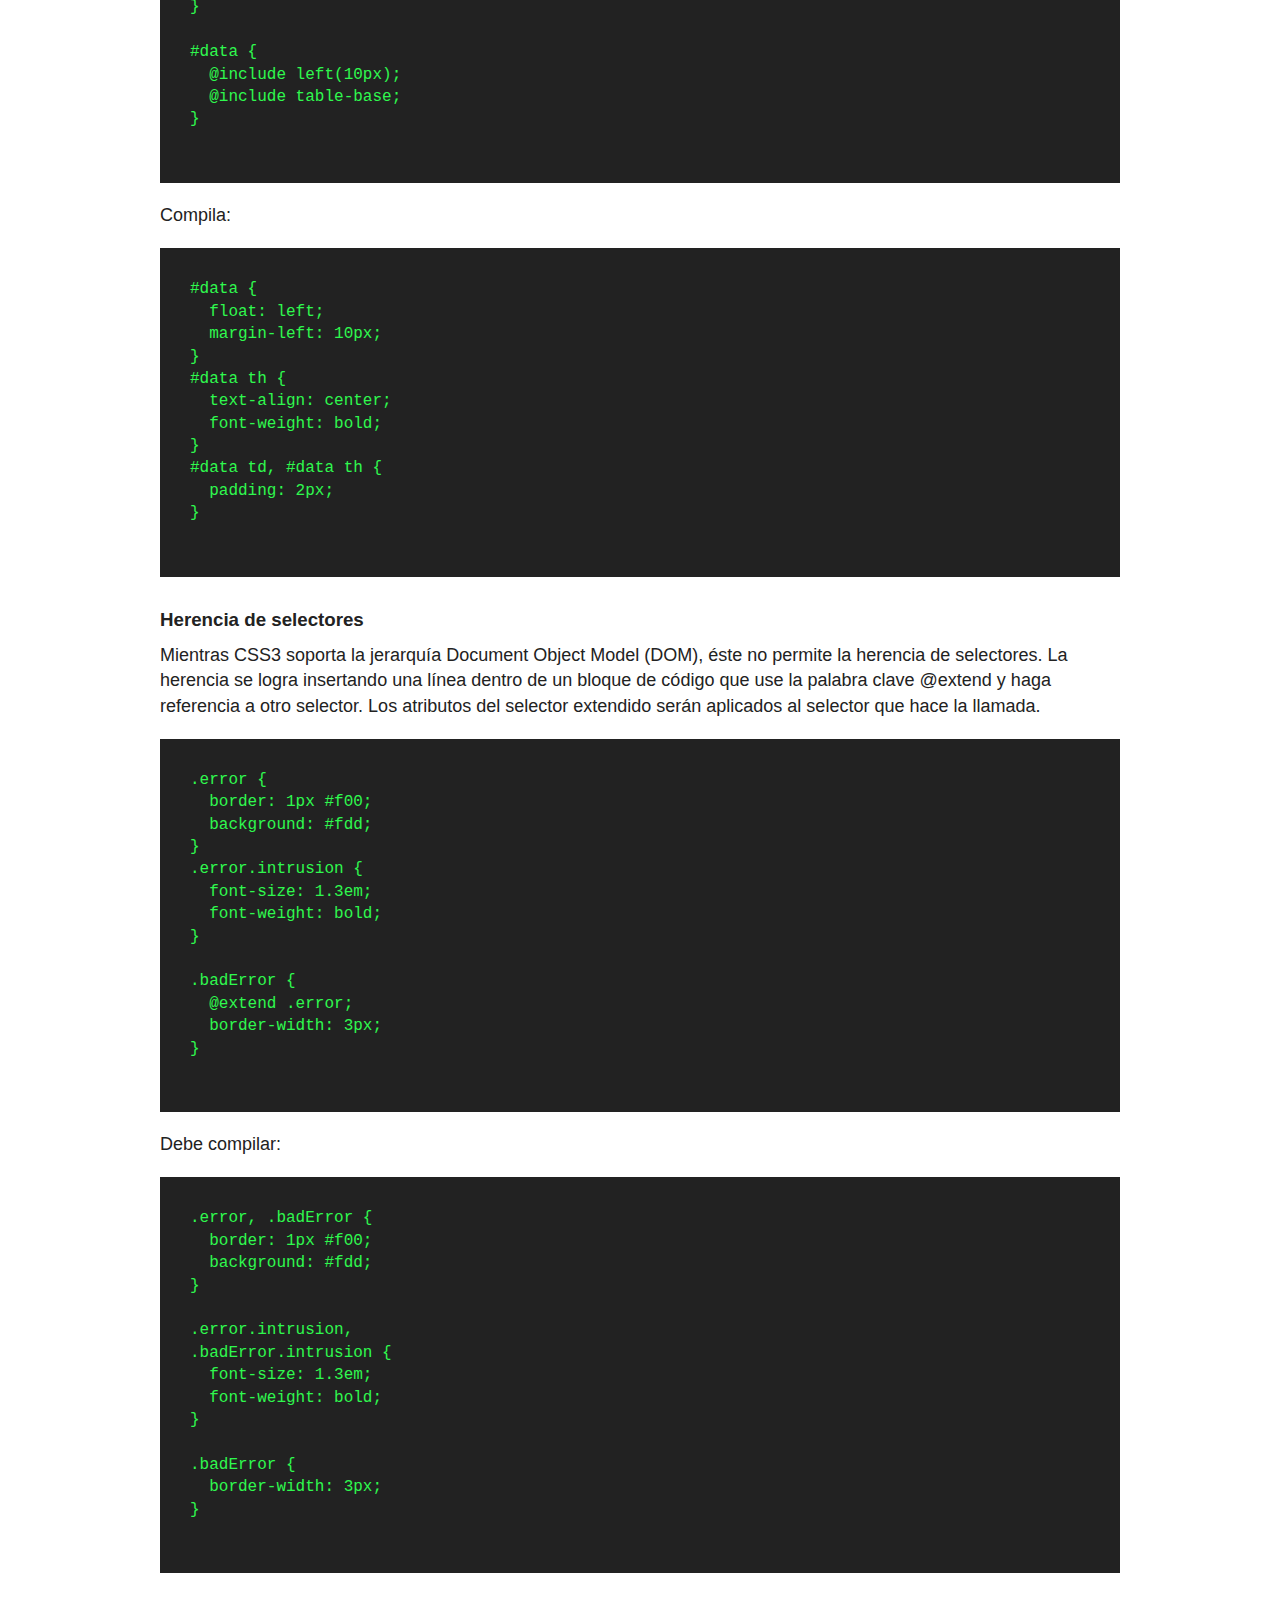
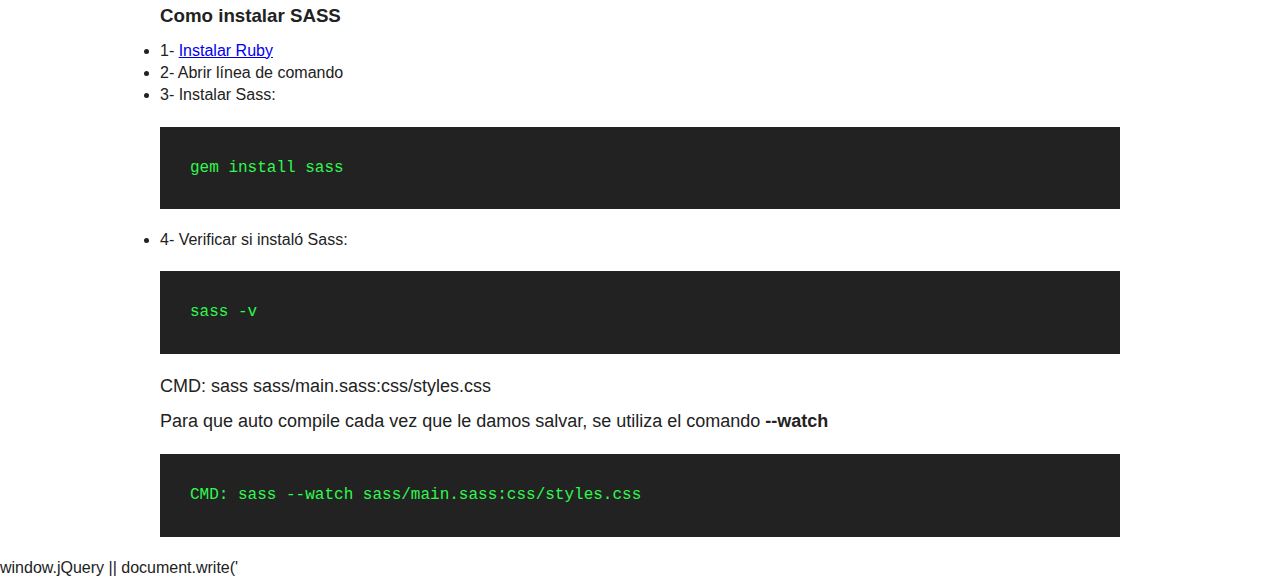
<file: clase-5 sass/index.html>
<!doctype html>
<!--[if lt IE 7]>      <html class="no-js lt-ie9 lt-ie8 lt-ie7" lang=""> <![endif]-->
<!--[if IE 7]>         <html class="no-js lt-ie9 lt-ie8" lang=""> <![endif]-->
<!--[if IE 8]>         <html class="no-js lt-ie9" lang=""> <![endif]-->
<!--[if gt IE 8]><!-->
<html class="no-js" lang="">
<!--<![endif]-->

<head>
    <meta charset="utf-8">
    <meta http-equiv="X-UA-Compatible" content="IE=edge,chrome=1">
    <title>LESS - SASS</title>
    <meta name="description" content="">
    <meta name="viewport" content="width=device-width, initial-scale=1">
    <link rel="apple-touch-icon" href="apple-touch-icon.png">
    <link rel="stylesheet" href="css/normalize.min.css">
    <link rel="stylesheet" href="css/main.css">
    <!--Animate.css-->
    <script src="js/vendor/modernizr-2.8.3.min.js"></script>
</head>

<body>
    <!--[if lt IE 8]>
            <p class="browserupgrade">You are using an <strong>outdated</strong> browser. Please <a href="http://browsehappy.com/">upgrade your browser</a> to improve your experience.</p>
        <![endif]-->
<div class="container">
    <h1>Sass</h1>
    <p>es un lenguaje de hoja de estilos inicialmente diseñado por Hampton Catlin y desarrollado por Nathan Weizenbaum.</p>
    <p>Es un lenguaje de script que es traducido a CSS. SassScript es el lenguaje de script en sí mismo. Sass consiste en dos sintaxis. La sintaxis original, llamada indented syntax («sintaxis indentada») que usa una sintaxis similar al Haml.3 Éste usa la indentación para separar bloques de código y el carácter nueva línea para separar reglas. La sintaxis más reciente, SCSS, usa el formato de bloques como CSS. Éste usa llaves para denotar bloques de código y punto y coma (;) para separar las líneas dentro de un bloque. La sintaxis indentada y los ficheros SCSS tienen las extensiones .sass y .scss respectivamente.</p>
    <p>CSS3 consiste en una serie de selectores y pseudo-selectores que agrupan las reglas que son aplicadas. Sass (en el amplio contexto de ambas sintaxis) extiende CSS proveyendo de varios mecanismos que están presentes en los lenguajes de programación tradicionales, particularmente lenguajes orientados a objetos, pero éste no está disponible para CSS3 como tal.</p>
    <p>Cuando SassScript se interpreta, éste crea bloques de reglas CSS para varios selectores que están definidos en el fichero SASS. El intérprete de SASS traduce SassScript en CSS. Alternativamente, Sass puede monitorear los ficheros .sass o .scss y convertirlos en un fichero .css de salida cada vez que el fichero .sass o .scss es guardado.</p>
    <h3>Variables</h3>
    <p>Sass permite la definición de variables. Las variables comienzan con el signo de dólar ($). La asignación de variables se hace con los dos puntos (:).</p>
    <p>
        Las variables pueden ser resultados o argumentos de varias funciones.7 disponibles. Durante el proceso de traducción, los valores de las variables son insertados en el documento CSS de salida.
    </p>
    <p><strong>En el estilo SCSS:</strong></p>
    <pre>
$blue: #3bbfce;
$margin: 16px;

.content-navigation {
  border-color: $blue;
  color:
    darken($blue, 9%);
}

.border {
  padding: $margin / 2;
  margin: $margin / 2;
  border-color: $blue;
}        
    </pre>
    <p><strong>O en el estilo SASS:</strong></p>
    <pre>
$blue: #3bbfce
$margin: 16px

.content-navigation
  border-color: $blue
  color: darken($blue, 9%)

.border
  padding: $margin/2
  margin:  $margin/2
  border-color: $blue        
    </pre>
    <p>Esto compilado quedaría de la siguiente forma:</p>
    <pre>
.content-navigation {
  border-color: #3bbfce;
  color: #2b9eab;
}

.border {
  padding: 8px;
  margin: 8px;
  border-color: #3bbfce;
}        
    </pre>
    <h3>Nesting (Anidamiento)</h3>
    <p>CSS soporta anidamiento lógico, pero los bloques de código no son anidados. Sass permite que el código anidado sea insertado dentro de cualquier otro bloque</p>
   <pre>
table.hl {
  margin: 2em 0;
  td.ln {
    text-align: right;
  }
}

li {
  font: {
    family: serif;
    weight: bold;
    size: 1.2em;
  }
}       
   </pre>
   <p>Esto compilado quedaría de la siguiente forma:</p>
   <pre>
table.hl {
  margin: 2em 0;
}
table.hl td.ln {
  text-align: right;
}

li {
  font-family: serif;
  font-weight: bold;
  font-size: 1.2em;
}       
   </pre>
   <h3>Partials:</h3>
   <p>Se pueden crear archivos parciales de <strong>SASS</strong> que se pueden incluir en otros archivos SASS.</p>
   <p>Un partial es simplemente un archivo de SASS nombrado con la barra baja adelante: <e>_partial.sass</e>. Lo único que hace la barra es no generar un archivo css a partir del mismo, sino que es una parte del Sass. </p>
   <p>Para incluir un partial, lo que se debe hacer es llamar a la directiva <strong>@import</strong> y el partial a incluir.</p>
   <h4>Ejemplo:</h4>
   <p>partial <strong>_reset.sass</strong>:</p>
   <pre>
// _reset.sass

html,
body,
ul,
ol
  margin:  0
  padding: 0       
   </pre>
   <p>Archivo base: <strong>base.sass</strong>:</p>
   <pre>
/ base.sass

@import reset

body
  font: 100% Helvetica, sans-serif
  background-color: #efefef
       
   </pre>
   <p>Resultado:</p>
   <pre>
html, body, ul, ol {
  margin: 0;
  padding: 0;
}

body {
  font: 100% Helvetica, sans-serif;
  background-color: #efefef;
}       
   </pre>
   <h3>Mixins</h3>
   <p>CSS no soporta mixins. Cualquier código duplicado debe ser repetido en cada lugar. Un mixin es una sección de código que contiene código Sass. Cada vez que se llama un mixin en el proceso de conversión el contenido del mismo es insertado en el lugar de la llamada. Los mixin permiten una solución limpia a las repeticiones de código, así como una forma fácil de alterar el mismo.</p>
   <pre>
@mixin table-base {
  th {
    text-align: center;
    font-weight: bold;
  }
  td, th {padding: 2px}
}

#data {
  @include table-base;
}       
   </pre>
   <p>Compilado: SCSS</p>
   <pre>
#data th {
  text-align: center;
  font-weight: bold;
}
#data td, #data th {
  padding: 2px;
}       
   </pre>
   <p>Otro ejemplo, en SASS</p>
   <pre>
=border-radius($radius)
  -webkit-border-radius: $radius
  -moz-border-radius:    $radius
  -ms-border-radius:     $radius
  border-radius:         $radius

.box
  +border-radius(10px)       
   </pre>
    <p>Resultado:</p>
    <pre>
.box {
  -webkit-border-radius: 10px;
  -moz-border-radius: 10px;
  -ms-border-radius: 10px;
  border-radius: 10px;
}        
    </pre>
   <h3>Argumentos</h3>
   <p>Los mixins también soportan argumentos.</p>
   <pre>
@mixin left($dist) {
  float: left;
  margin-left: $dist;
}

#data {
  @include left(10px);
}       
   </pre>
   <p>Compilado:</p>
   <pre>
#data {
  float: left;
  margin-left: 10px;
}
   </pre>
   <p>Combinando:</p>
   <pre>
@mixin table-base {
  th {
    text-align: center;
    font-weight: bold;
  }
  td, th {padding: 2px}
}

@mixin left($dist) {
  float: left;
  margin-left: $dist;
}

#data {
  @include left(10px);
  @include table-base;
}       
   </pre>
   <p>Compila:</p>
   <pre>
#data {
  float: left;
  margin-left: 10px;
}
#data th {
  text-align: center;
  font-weight: bold;
}
#data td, #data th {
  padding: 2px;
}       
   </pre>
   <h3>Herencia de selectores</h3>
   <p>Mientras CSS3 soporta la jerarquía Document Object Model (DOM), éste no permite la herencia de selectores. La herencia se logra insertando una línea dentro de un bloque de código que use la palabra clave @extend y haga referencia a otro selector. Los atributos del selector extendido serán aplicados al selector que hace la llamada.</p>
    <pre>
.error {
  border: 1px #f00;
  background: #fdd;
}
.error.intrusion {
  font-size: 1.3em;
  font-weight: bold;
}

.badError {
  @extend .error;
  border-width: 3px;
}        
    </pre>   
   <p>Debe compilar:</p>
   <pre>
.error, .badError {
  border: 1px #f00;
  background: #fdd;
}

.error.intrusion,
.badError.intrusion {
  font-size: 1.3em;
  font-weight: bold;
}

.badError {
  border-width: 3px;
}       
   </pre>
   <h3>Como instalar SASS</h3>
    <ul>
        <li>1- <a href="http://rubyinstaller.org/">Instalar Ruby</a></li>
        <li>2- Abrir línea de comando</li>
        <li>3- Instalar Sass: <pre>gem install sass</pre></li>
        <li>4- Verificar si instaló Sass: <pre>sass -v</pre></li>
    </ul>
    <p>CMD: sass sass/main.sass:css/styles.css</p>
    <p>Para que auto compile cada vez que le damos salvar, se utiliza el comando <strong>--watch</strong></p>
    <pre>CMD: sass --watch sass/main.sass:css/styles.css</pre>
    </div>
 
        window.jQuery || document.write('<script src="js/vendor/jquery-1.11.2.min.js"><\/script>')
    </script>

    <script src="js/plugins.js"></script>
    <script src="js/main.js"></script>

    <!-- Google Analytics: change UA-XXXXX-X to be your site's ID. -->
    <script>
        (function (b, o, i, l, e, r) {
            b.GoogleAnalyticsObject = l;
            b[l] || (b[l] =
                function () {
                    (b[l].q = b[l].q || []).push(arguments)
                });
            b[l].l = +new Date;
            e = o.createElement(i);
            r = o.getElementsByTagName(i)[0];
            e.src = '//www.google-analytics.com/analytics.js';
            r.parentNode.insertBefore(e, r)
        }(window, document, 'script', 'ga'));
        ga('create', 'UA-XXXXX-X', 'auto');
        ga('send', 'pageview');
    </script>
</body>

</html>
</file>
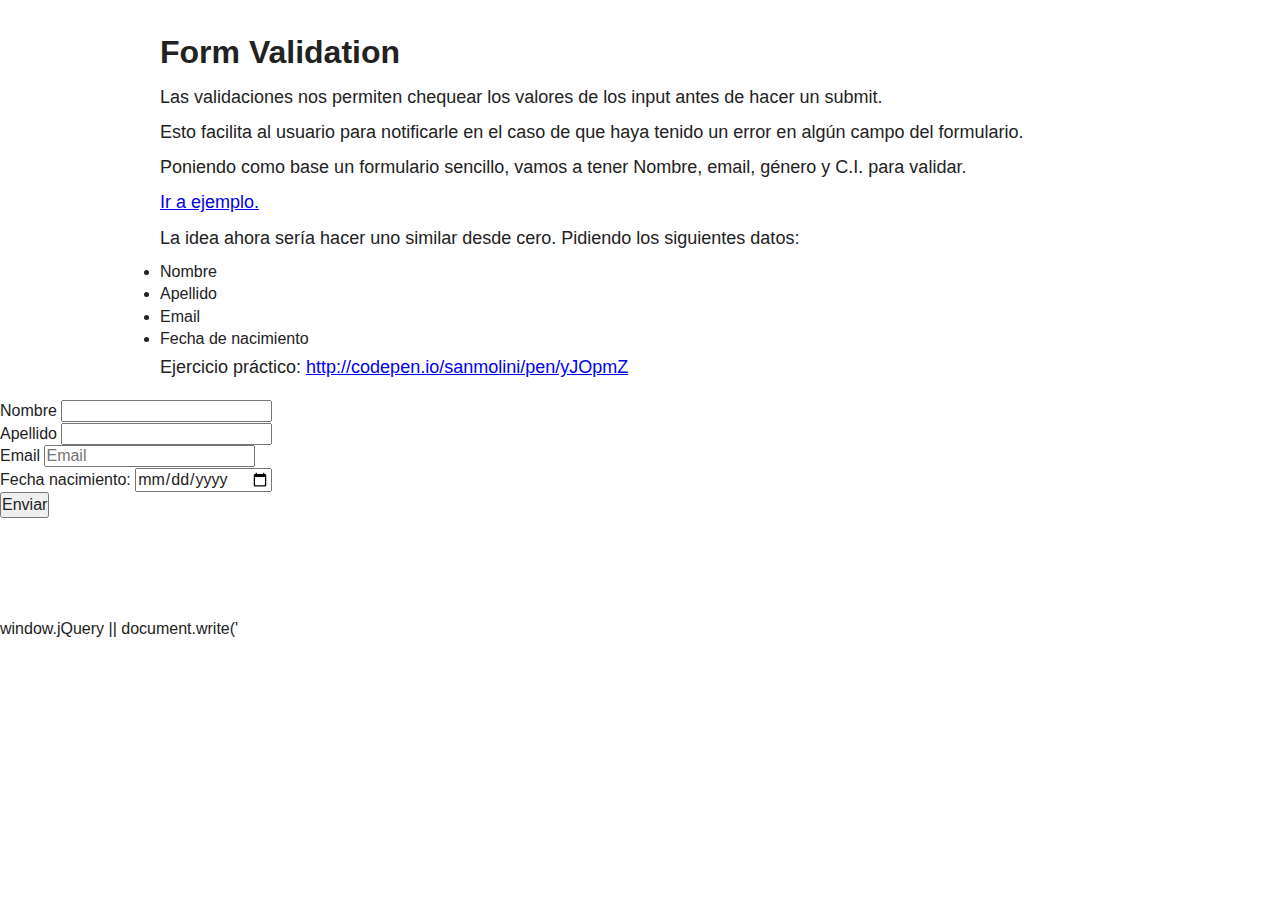
<file: clase-7 validation/index.html>
<!doctype html>
<!--[if lt IE 7]>      <html class="no-js lt-ie9 lt-ie8 lt-ie7" lang=""> <![endif]-->
<!--[if IE 7]>         <html class="no-js lt-ie9 lt-ie8" lang=""> <![endif]-->
<!--[if IE 8]>         <html class="no-js lt-ie9" lang=""> <![endif]-->
<!--[if gt IE 8]><!-->
<html class="no-js" lang="">
<!--<![endif]-->

<head>
    <meta charset="utf-8">
    <meta http-equiv="X-UA-Compatible" content="IE=edge,chrome=1">
    <title>Form Validation</title>
    <meta name="description" content="">
    <meta name="viewport" content="width=device-width, initial-scale=1">
    <link rel="apple-touch-icon" href="apple-touch-icon.png">
    <link rel="stylesheet" href="css/normalize.min.css">
    <link rel="stylesheet" href="css/main.css">
    <!--Animate.css-->
    <link rel="stylesheet" href="https://daneden.github.io/animate.css/animate.min.css">
    <script src="js/vendor/modernizr-2.8.3.min.js"></script>
</head>

<body>
    <!--[if lt IE 8]>
            <p class="browserupgrade">You are using an <strong>outdated</strong> browser. Please <a href="http://browsehappy.com/">upgrade your browser</a> to improve your experience.</p>
        <![endif]-->
<div class="container">
    <h1>Form Validation</h1>
    <p>Las validaciones nos permiten chequear los valores de los input antes de hacer un submit.</p>
    <p>Esto facilita al usuario para notificarle en el caso de que haya tenido un error en algún campo del formulario.</p>
    <p>Poniendo como base un formulario sencillo, vamos a tener Nombre, email, género y C.I. para validar.</p>
    <p><a href="http://codepen.io/sanmolini/pen/oLxpaj" target="_blank">Ir a ejemplo.</a> </p>
    <p>La idea ahora sería hacer uno similar desde cero. Pidiendo los siguientes datos:</p>
    <ul>
            <li>Nombre</li>
            <li>Apellido</li>
            <li>Email</li>
            <li>Fecha de nacimiento</li>
        </ul>
    <p>Ejercicio práctico: <a href="http://codepen.io/sanmolini/pen/yJOpmZ" target="_blank" > http://codepen.io/sanmolini/pen/yJOpmZ</a>  </p>
    </div>
       <div class="row"><div class="col-md-4 col-md-offset-4">
<form class="form" action="#" method="post" onsubmit="return ValidationEvent()">
	<div class="form-group">
    <label for="exampleInputName1">Nombre</label>
    <input type="text" class="form-control xxx" id="name"  name="Nombre">
  </div>
		<div class="form-group">
    <label for="exampleInputName2">Apellido</label>
    <input type="text" class="form-control" id="surname"  name="apellido">
  </div>
  <div class="form-group">
    <label for="exampleInputEmail1">Email</label>
    <input type="email" class="form-control" id="exampleInputEmail1" placeholder="Email" name="email">
  </div>
	<div class="form-group">
    <label for="exampleInputDate1">Fecha nacimiento:</label>
    <input type="date" class="form-control" id="exampleInputDate1" placeholder="" name="Nacimiento">
  </div>
  <button type="submit"  class="btn btn-primary btn-lg">Enviar</button>
</form>
</div></div>
   <style>
    .form {
        margin:20px auto 100px;}
	.error {
		background:red;
	}
	.success {
		background:green;
	}
	.error , .success {
		color: #FFF;
		text-align:center;
	}

    </style>
    <script src="//ajax.googleapis.com/ajax/libs/jquery/1.11.2/jquery.min.js"></script>
    <script src="//ajax.googleapis.com/ajax/libs/jquery/1.11.2/jquery.min.js"></script>
        window.jQuery || document.write('<script src="js/vendor/jquery-1.11.2.min.js"><\/script>')
    </script>

    <script src="js/plugins.js"></script>
    <script src="js/main.js"></script>

    <!-- Google Analytics: change UA-XXXXX-X to be your site's ID. -->
    <script>
        (function (b, o, i, l, e, r) {
            b.GoogleAnalyticsObject = l;
            b[l] || (b[l] =
                function () {
                    (b[l].q = b[l].q || []).push(arguments)
                });
            b[l].l = +new Date;
            e = o.createElement(i);
            r = o.getElementsByTagName(i)[0];
            e.src = '//www.google-analytics.com/analytics.js';
            r.parentNode.insertBefore(e, r)
        }(window, document, 'script', 'ga'));
        ga('create', 'UA-XXXXX-X', 'auto');
        ga('send', 'pageview');
    </script>
</body>

</html>
</file>
<file: clase-1/css/main.css>
/*! HTML5 Boilerplate v5.0 | MIT License | http://h5bp.com/ */

html {
    color: #222;
    font-size: 1em;
    line-height: 1.4;
}

::-moz-selection {
    background: #b3d4fc;
    text-shadow: none;
}

::selection {
    background: #b3d4fc;
    text-shadow: none;
}

hr {
    display: block;
    height: 1px;
    border: 0;
    border-top: 1px solid #ccc;
    margin: 1em 0;
    padding: 0;
}

audio,
canvas,
iframe,
img,
svg,
video {
    vertical-align: middle;
}

fieldset {
    border: 0;
    margin: 0;
    padding: 0;
}

textarea {
    resize: vertical;
}

.browserupgrade {
    margin: 0.2em 0;
    background: #ccc;
    color: #000;
    padding: 0.2em 0;
}


/* ===== Initializr Styles ==================================================
   Author: Jonathan Verrecchia - verekia.com/initializr/responsive-template
   ========================================================================== */
* {
	font-weight: 300;
}

body {
    font: 16px/26px 'Yanone Kaffeesatz', Helvetica, Helvetica Neue, Arial, sans-serif;
}



/* ===================
    ALL: Orange Theme
   =================== */

.header-container {
}

.footer-container,
.main aside {
}

.header-container,
.footer-container,
.main aside {
    background: #133b6a;
}

.title {
    color: white;
}

/* ==============
    MOBILE: Menu
   ============== */

nav ul {
    margin: 0;
    padding: 0;
    list-style-type: none;
}

nav a {
    display: block;
    margin-bottom: 10px;
    padding: 5px 0;

    text-align: center;
    text-decoration: none;

    color: white;
    background: #1141c4;
}

nav a:hover,
nav a:visited {
    color: white;
}

nav a:hover {
    text-decoration: underline;
}

/* ==============
    MOBILE: Main
   ============== */

.main {
    padding: 30px 0;
}

.main article h1 {
    font-size: 2em;
}

.main aside {
    color: white;
    padding: 0px 5% 10px;
}

.footer-container footer {
    color: white;
    padding: 20px 0;
}

/* ===============
    ALL: IE Fixes
   =============== */

.ie7 .title {
    padding-top: 20px;
}

/* ==========================================================================
   Author's custom styles
   ========================================================================== */















/* ==========================================================================
   Media Queries
   ========================================================================== */

@media only screen and (min-width: 480px) {

/* ====================
    INTERMEDIATE: Menu
   ==================== */

    nav a {
        float: left;
        width: 27%;
        margin: 0 1.7%;
        padding: 25px 2%;
        margin-bottom: 0;
    }

    nav li:first-child a {
        margin-left: 0;
    }

    nav li:last-child a {
        margin-right: 0;
    }

/* ========================
    INTERMEDIATE: IE Fixes
   ======================== */

    nav ul li {
        display: inline;
    }

    .oldie nav a {
        margin: 0 0.7%;
    }
}

@media only screen and (min-width: 768px) {

/* ====================
    WIDE: CSS3 Effects
   ==================== */

    .header-container,
    .main aside {
        -webkit-box-shadow: 0 5px 10px #aaa;
           -moz-box-shadow: 0 5px 10px #aaa;
                box-shadow: 0 5px 10px #aaa;
    }

/* ============
    WIDE: Menu
   ============ */

    .title {
        float: left;
    }

    nav {
        float: right;
        width: 38%;
    }

/* ============
    WIDE: Main
   ============ */

    .main article {
        float: left;
        width: 57%;
    }

    .main aside {
        float: right;
        width: 28%;
    }
}

@media only screen and (min-width: 1140px) {

/* ===============
    Maximal Width
   =============== */

    .wrapper {
        width: 1026px; /* 1140px - 10% for margins */
        margin: 0 auto;
    }
}

/* ==========================================================================
   Helper classes
   ========================================================================== */

.hidden {
    display: none !important;
    visibility: hidden;
}

.visuallyhidden {
    border: 0;
    clip: rect(0 0 0 0);
    height: 1px;
    margin: -1px;
    overflow: hidden;
    padding: 0;
    position: absolute;
    width: 1px;
}

.visuallyhidden.focusable:active,
.visuallyhidden.focusable:focus {
    clip: auto;
    height: auto;
    margin: 0;
    overflow: visible;
    position: static;
    width: auto;
}

.invisible {
    visibility: hidden;
}

.clearfix:before,
.clearfix:after {
    content: " ";
    display: table;
}

.clearfix:after {
    clear: both;
}

.clearfix {
    *zoom: 1;
}

/* ==========================================================================
   Print styles
   ========================================================================== */

@media print {
    *,
    *:before,
    *:after {
        background: transparent !important;
        color: #000 !important;
        box-shadow: none !important;
        text-shadow: none !important;
    }

    a,
    a:visited {
        text-decoration: underline;
    }

    a[href]:after {
        content: " (" attr(href) ")";
    }

    abbr[title]:after {
        content: " (" attr(title) ")";
    }

    a[href^="#"]:after,
    a[href^="javascript:"]:after {
        content: "";
    }

    pre,
    blockquote {
        border: 1px solid #999;
        page-break-inside: avoid;
    }

    thead {
        display: table-header-group;
    }

    tr,
    img {
        page-break-inside: avoid;
    }

    img {
        max-width: 100% !important;
    }

    p,
    h2,
    h3 {
        orphans: 3;
        widows: 3;
    }

    h2,
    h3 {
        page-break-after: avoid;
    }
}
</file>
<file: clase-2/css/main.css>
/*! HTML5 Boilerplate v5.0 | MIT License | http://h5bp.com/ */

html {
    color: #222;
    font-size: 1em;
    line-height: 1.4;
}

::-moz-selection {
    background: #b3d4fc;
    text-shadow: none;
}

::selection {
    background: #b3d4fc;
    text-shadow: none;
}

hr {
    display: block;
    height: 1px;
    border: 0;
    border-top: 1px solid #ccc;
    margin: 1em 0;
    padding: 0;
}

audio,
canvas,
iframe,
img,
svg,
video {
    vertical-align: middle;
}

fieldset {
    border: 0;
    margin: 0;
    padding: 0;
}

textarea {
    resize: vertical;
}

.browserupgrade {
    margin: 0.2em 0;
    background: #ccc;
    color: #000;
    padding: 0.2em 0;
}


/* ===== Initializr Styles ==================================================
   Author: Jonathan Verrecchia - verekia.com/initializr/responsive-template
   ========================================================================== */
* {
	font-weight: 300;
}

body {
    font: 16px/26px 'Yanone Kaffeesatz', Helvetica, Helvetica Neue, Arial, sans-serif;
}

.wrapper {
    width: 90%;
    margin: 0 5%;
}

/* ===================
    ALL: Orange Theme
   =================== */

.header-container {
}

.footer-container,
.main aside {
}

.header-container,
.footer-container,
.main aside {
    background: #133b6a;
}

.title {
    color: white;
}

/* ==============
    MOBILE: Menu
   ============== */

nav ul {
    margin: 0;
    padding: 0;
    list-style-type: none;
}

nav a {
    display: block;
    margin-bottom: 10px;
    padding: 5px 0;

    text-align: center;
    text-decoration: none;

    color: white;
    background: #1141c4;
}

nav a:hover,
nav a:visited {
    color: white;
}

nav a:hover {
    text-decoration: underline;
}

/* ==============
    MOBILE: Main
   ============== */

.main {
    padding: 30px 0;
}

.main article h1 {
    font-size: 2em;
}

.main aside {
    color: white;
    padding: 0px 5% 10px;
}

.footer-container footer {
    color: white;
    padding: 20px 0;
}

/* ===============
    ALL: IE Fixes
   =============== */

.ie7 .title {
    padding-top: 20px;
}

/* ==========================================================================
   Author's custom styles
   ========================================================================== */

/*COMO FUNCIONA EL TARGET*/
#newcomment {
  margin-left:0px;
  transition: ease 1s;
}

#newcomment:target {
  margin-left: 70%;
  background:red;
}




/*animation styles*/
section#animationContainer {
    border: solid 1px rgba(0,0,0,0.5);
    height: 300px;
    position: relative;
    overflow: hidden;
    display: none;
}

section#animationContainer:target {
    display: block;
}
#sun , #cloud , #rain {
    position:absolute;
}
div#sun {
    width: 100px;
    height: 100px;
    border-radius: 50%;
    background: #e3e309;
    left: 50px;
    top: 30px;
    animation: sun 0.5s ease-in;
    animation-iteration-count: 10;
}

#cloud {
    width: 200px;
    height: 60px;
    background: #dbdbdb;
    border-radius: 20px;
    top:120px;
    left: 90px;
    animation: clouds 0.5s ease;
    animation-iteration-count: 5;
}
#cloud:after {
    content: " ";
    display:block;
    position:absolute;
     width: 100px;
    height:100px;
    background: #dbdbdb;
    border-radius: 50%;
    bottom: 0px;
    left: 00px;
}
#cloud:before {
    content: " ";
    display:block;
    position:absolute;
     width: 120px;
    height:120px;
    background: #dbdbdb;
    border-radius: 50%;
    bottom: 0px;
    right: 0px;
}

#rain {
    width: 10px;
    height: 50px;
    background: #2f97ff;
    border-radius: 20px;
    top:200px;
    left: 190px;
    transform: rotate(30deg);
    animation: rain 1s ease infinite;
    animation-delay: 0.5;
}
#rain:after {
    content: " ";
    display:block;
    position:absolute;
    width: 10px;
    height: 50px;
    background: #2f97ff;
    border-radius: 20px;
    top:-10px;
    left: 20px;
    transform: rotate(0deg);
    animation: rain 1s ease infinite;
    animation-delay: 0.75;
}
#rain:before {
    content: " ";
    display:block;
    position:absolute;
    width: 10px;
    height: 50px;
    background: #2f97ff;
    border-radius: 20px;
    top:10px;
    left: -20px;
    transform: rotate(0deg);
    animation: rain 1s ease infinite;
    animation-delay: 0.25;    
}

@keyframes sun {
    0% {
        transform: scale(0);
    }
    80% {
        transform: scale(1.2);
    }
    100% {
        transform: scale(1);
    }
}

-webkit-@keyframes sun {
    0% {
        transform: scale(0);
    }
    80% {
        transform: scale(1.2);
    }
    100% {
        transform: scale(1);
    }
}

@keyframes clouds {
    0% {
        transform: translateX(300%);
    }
    90% {
        transform: translateX(-5%);
    }
    100% {
        transform: translateX(0);
    }
}

-webkit-@keyframes clouds {
    0% {
        transform: translateX(300%);
    }
    90% {
        transform: translateX(-5%);
    }
    100% {
        transform: translateX(0);
    }
}


@keyframes rain {
    0% {
        opacity: 1; 
    }
    75% {
        opacity: 0.3;
    }
    100% {
        transform: translateY(40px) translateX(-30px) rotate(30deg);
        opacity: 0;
    }
}












/* ==========================================================================
   Media Queries
   ========================================================================== */

@media only screen and (min-width: 480px) {

/* ====================
    INTERMEDIATE: Menu
   ==================== */

    nav a {
        float: left;
        width: 27%;
        margin: 0 1.7%;
        padding: 25px 2%;
        margin-bottom: 0;
    }

    nav li:first-child a {
        margin-left: 0;
    }

    nav li:last-child a {
        margin-right: 0;
    }

/* ========================
    INTERMEDIATE: IE Fixes
   ======================== */

    nav ul li {
        display: inline;
    }

    .oldie nav a {
        margin: 0 0.7%;
    }
}

@media only screen and (min-width: 768px) {

/* ====================
    WIDE: CSS3 Effects
   ==================== */

    .header-container,
    .main aside {
        -webkit-box-shadow: 0 5px 10px #aaa;
           -moz-box-shadow: 0 5px 10px #aaa;
                box-shadow: 0 5px 10px #aaa;
    }

/* ============
    WIDE: Menu
   ============ */

    .title {
        float: left;
    }

    nav {
        float: right;
        width: 38%;
    }

/* ============
    WIDE: Main
   ============ */

    .main article {
        float: left;
        width: 57%;
    }

    .main aside {
        float: right;
        width: 28%;
    }
}

@media only screen and (min-width: 1140px) {

/* ===============
    Maximal Width
   =============== */

    .wrapper {
        width: 1026px; /* 1140px - 10% for margins */
        margin: 0 auto;
    }
}

/* ==========================================================================
   Helper classes
   ========================================================================== */

.hidden {
    display: none !important;
    visibility: hidden;
}

.visuallyhidden {
    border: 0;
    clip: rect(0 0 0 0);
    height: 1px;
    margin: -1px;
    overflow: hidden;
    padding: 0;
    position: absolute;
    width: 1px;
}

.visuallyhidden.focusable:active,
.visuallyhidden.focusable:focus {
    clip: auto;
    height: auto;
    margin: 0;
    overflow: visible;
    position: static;
    width: auto;
}

.invisible {
    visibility: hidden;
}

.clearfix:before,
.clearfix:after {
    content: " ";
    display: table;
}

.clearfix:after {
    clear: both;
}

.clearfix {
    *zoom: 1;
}

/* ==========================================================================
   Print styles
   ========================================================================== */

@media print {
    *,
    *:before,
    *:after {
        background: transparent !important;
        color: #000 !important;
        box-shadow: none !important;
        text-shadow: none !important;
    }

    a,
    a:visited {
        text-decoration: underline;
    }

    a[href]:after {
        content: " (" attr(href) ")";
    }

    abbr[title]:after {
        content: " (" attr(title) ")";
    }

    a[href^="#"]:after,
    a[href^="javascript:"]:after {
        content: "";
    }

    pre,
    blockquote {
        border: 1px solid #999;
        page-break-inside: avoid;
    }

    thead {
        display: table-header-group;
    }

    tr,
    img {
        page-break-inside: avoid;
    }

    img {
        max-width: 100% !important;
    }

    p,
    h2,
    h3 {
        orphans: 3;
        widows: 3;
    }

    h2,
    h3 {
        page-break-after: avoid;
    }
}
</file>
<file: clase-3/css/main.css>
/*! HTML5 Boilerplate v5.0 | MIT License | http://h5bp.com/ */

html {
    color: #222;
    font-size: 1em;
    line-height: 1.4;
}

::-moz-selection {
    background: #b3d4fc;
    text-shadow: none;
}

::selection {
    background: #b3d4fc;
    text-shadow: none;
}

hr {
    display: block;
    height: 1px;
    border: 0;
    border-top: 1px solid #ccc;
    margin: 1em 0;
    padding: 0;
}

audio,
canvas,
iframe,
img,
svg,
video {
    vertical-align: middle;
}

fieldset {
    border: 0;
    margin: 0;
    padding: 0;
}

textarea {
    resize: vertical;
}

.browserupgrade {
    margin: 0.2em 0;
    background: #ccc;
    color: #000;
    padding: 0.2em 0;
}


/* ===== Initializr Styles ==================================================
   Author: Jonathan Verrecchia - verekia.com/initializr/responsive-template
   ========================================================================== */
* {
	font-weight: 300;
}

body {
    font: 16px/26px 'Yanone Kaffeesatz', Helvetica, Helvetica Neue, Arial, sans-serif;
}

.wrapper {
    width: 90%;
    margin: 0 5%;
}

/* ===================
    ALL: Orange Theme
   =================== */

.header-container {
}

.footer-container,
.main aside {
}

.header-container,
.footer-container,
.main aside {
    background: #133b6a;
}

.title {
    color: white;
}

/* ==============
    MOBILE: Menu
   ============== */

nav ul {
    margin: 0;
    padding: 0;
    list-style-type: none;
}

nav a {
    display: block;
    margin-bottom: 10px;
    padding: 5px 0;

    text-align: center;
    text-decoration: none;

    color: white;
    background: #1141c4;
}

nav a:hover,
nav a:visited {
    color: white;
}

nav a:hover {
    text-decoration: underline;
}

/* ==============
    MOBILE: Main
   ============== */

.main {
    padding: 30px 0;
}

.main article h1 {
    font-size: 2em;
}

.main aside {
    color: white;
    padding: 0px 5% 10px;
}

.footer-container footer {
    color: white;
    padding: 20px 0;
}

/* ===============
    ALL: IE Fixes
   =============== */

.ie7 .title {
    padding-top: 20px;
}

/* ==========================================================================
   Author's custom styles
   ========================================================================== */

/*COMO FUNCIONA EL TARGET*/
#newcomment {
  margin-left:0px;
  transition: ease 1s;
}

#newcomment:target {
  margin-left: 70%;
  background:red;
}




/*animation styles*/
section#animationContainer {
    border: solid 1px rgba(0,0,0,0.5);
    height: 300px;
    position: relative;
    overflow: hidden;
    display: none;
}

section#animationContainer:target {
    display: block;
}
#sun , #cloud , #rain {
    position:absolute;
}
div#sun {
    width: 100px;
    height: 100px;
    border-radius: 50%;
    background: #e3e309;
    left: 50px;
    top: 30px;
    animation: sun 0.5s ease-in;
    animation-iteration-count: 10;
}

#cloud {
    width: 200px;
    height: 60px;
    background: #dbdbdb;
    border-radius: 20px;
    top:120px;
    left: 90px;
    animation: clouds 0.5s ease;
    animation-iteration-count: 5;
}
#cloud:after {
    content: " ";
    display:block;
    position:absolute;
     width: 100px;
    height:100px;
    background: #dbdbdb;
    border-radius: 50%;
    bottom: 0px;
    left: 00px;
}
#cloud:before {
    content: " ";
    display:block;
    position:absolute;
     width: 120px;
    height:120px;
    background: #dbdbdb;
    border-radius: 50%;
    bottom: 0px;
    right: 0px;
}

#rain {
    width: 10px;
    height: 50px;
    background: #2f97ff;
    border-radius: 20px;
    top:200px;
    left: 190px;
    transform: rotate(30deg);
    animation: rain 1s ease infinite;
    animation-delay: 0.5;
}
#rain:after {
    content: " ";
    display:block;
    position:absolute;
    width: 10px;
    height: 50px;
    background: #2f97ff;
    border-radius: 20px;
    top:-10px;
    left: 20px;
    transform: rotate(0deg);
    animation: rain 1s ease infinite;
    animation-delay: 0.75;
}
#rain:before {
    content: " ";
    display:block;
    position:absolute;
    width: 10px;
    height: 50px;
    background: #2f97ff;
    border-radius: 20px;
    top:10px;
    left: -20px;
    transform: rotate(0deg);
    animation: rain 1s ease infinite;
    animation-delay: 0.25;    
}

@keyframes sun {
    0% {
        transform: scale(0);
    }
    80% {
        transform: scale(1.2);
    }
    100% {
        transform: scale(1);
    }
}

-webkit-@keyframes sun {
    0% {
        transform: scale(0);
    }
    80% {
        transform: scale(1.2);
    }
    100% {
        transform: scale(1);
    }
}

@keyframes clouds {
    0% {
        transform: translateX(300%);
    }
    90% {
        transform: translateX(-5%);
    }
    100% {
        transform: translateX(0);
    }
}

-webkit-@keyframes clouds {
    0% {
        transform: translateX(300%);
    }
    90% {
        transform: translateX(-5%);
    }
    100% {
        transform: translateX(0);
    }
}


@keyframes rain {
    0% {
        opacity: 1; 
    }
    75% {
        opacity: 0.3;
    }
    100% {
        transform: translateY(40px) translateX(-30px) rotate(30deg);
        opacity: 0;
    }
}












/* ==========================================================================
   Media Queries
   ========================================================================== */

@media only screen and (min-width: 480px) {

/* ====================
    INTERMEDIATE: Menu
   ==================== */

    nav a {
        float: left;
        width: 27%;
        margin: 0 1.7%;
        padding: 25px 2%;
        margin-bottom: 0;
    }

    nav li:first-child a {
        margin-left: 0;
    }

    nav li:last-child a {
        margin-right: 0;
    }

/* ========================
    INTERMEDIATE: IE Fixes
   ======================== */

    nav ul li {
        display: inline;
    }

    .oldie nav a {
        margin: 0 0.7%;
    }
}

@media only screen and (min-width: 768px) {

/* ====================
    WIDE: CSS3 Effects
   ==================== */

    .header-container,
    .main aside {
        -webkit-box-shadow: 0 5px 10px #aaa;
           -moz-box-shadow: 0 5px 10px #aaa;
                box-shadow: 0 5px 10px #aaa;
    }

/* ============
    WIDE: Menu
   ============ */

    .title {
        float: left;
    }

    nav {
        float: right;
        width: 38%;
    }

/* ============
    WIDE: Main
   ============ */

    .main article {
        float: left;
        width: 57%;
    }

    .main aside {
        float: right;
        width: 28%;
    }
}

@media only screen and (min-width: 1140px) {

/* ===============
    Maximal Width
   =============== */

    .wrapper {
        width: 1026px; /* 1140px - 10% for margins */
        margin: 0 auto;
    }
}

/* ==========================================================================
   Helper classes
   ========================================================================== */

.hidden {
    display: none !important;
    visibility: hidden;
}

.visuallyhidden {
    border: 0;
    clip: rect(0 0 0 0);
    height: 1px;
    margin: -1px;
    overflow: hidden;
    padding: 0;
    position: absolute;
    width: 1px;
}

.visuallyhidden.focusable:active,
.visuallyhidden.focusable:focus {
    clip: auto;
    height: auto;
    margin: 0;
    overflow: visible;
    position: static;
    width: auto;
}

.invisible {
    visibility: hidden;
}

.clearfix:before,
.clearfix:after {
    content: " ";
    display: table;
}

.clearfix:after {
    clear: both;
}

.clearfix {
    *zoom: 1;
}

/* ==========================================================================
   Print styles
   ========================================================================== */

@media print {
    *,
    *:before,
    *:after {
        background: transparent !important;
        color: #000 !important;
        box-shadow: none !important;
        text-shadow: none !important;
    }

    a,
    a:visited {
        text-decoration: underline;
    }

    a[href]:after {
        content: " (" attr(href) ")";
    }

    abbr[title]:after {
        content: " (" attr(title) ")";
    }

    a[href^="#"]:after,
    a[href^="javascript:"]:after {
        content: "";
    }

    pre,
    blockquote {
        border: 1px solid #999;
        page-break-inside: avoid;
    }

    thead {
        display: table-header-group;
    }

    tr,
    img {
        page-break-inside: avoid;
    }

    img {
        max-width: 100% !important;
    }

    p,
    h2,
    h3 {
        orphans: 3;
        widows: 3;
    }

    h2,
    h3 {
        page-break-after: avoid;
    }
}
</file>
<file: clase-4/css/main.css>
/*! HTML5 Boilerplate v5.0 | MIT License | http://h5bp.com/ */

html {
    color: #222;
    font-size: 1em;
    line-height: 1.4;
}

::-moz-selection {
    background: #b3d4fc;
    text-shadow: none;
}

::selection {
    background: #b3d4fc;
    text-shadow: none;
}

hr {
    display: block;
    height: 1px;
    border: 0;
    border-top: 1px solid #ccc;
    margin: 1em 0;
    padding: 0;
}

audio,
canvas,
iframe,
img,
svg,
video {
    vertical-align: middle;
}

fieldset {
    border: 0;
    margin: 0;
    padding: 0;
}

textarea {
    resize: vertical;
}

.browserupgrade {
    margin: 0.2em 0;
    background: #ccc;
    color: #000;
    padding: 0.2em 0;
}


/* ===== Initializr Styles ==================================================
   Author: Jonathan Verrecchia - verekia.com/initializr/responsive-template
   ========================================================================== */


/* ===================
    ALL: Orange Theme
   =================== */



/* ===============
    ALL: IE Fixes
   =============== */

.ie7 .title {
    padding-top: 20px;
}

/* ==========================================================================
   Author's custom styles
   ========================================================================== */
* {
    margin: 0;
    padding: 0;
}
.container {
    width: 960px;
    margin:auto;
}
p {
    font-size: 18px;
    margin: 5px 0 10px;
}
h1, h2, h3 {
    margin: 30px 0 10px;
}
pre {
    background: #222;
    color:#2ff84e;
    padding: 30px;
    margin: 20px 0;
}









/* ==========================================================================
   Media Queries
   ========================================================================== */

@media only screen and (min-width: 480px) {

}

@media only screen and (min-width: 768px) {

}

@media only screen and (min-width: 1140px) {

}

/* ==========================================================================
   Helper classes
   ========================================================================== */

.hidden {
    display: none !important;
    visibility: hidden;
}

.visuallyhidden {
    border: 0;
    clip: rect(0 0 0 0);
    height: 1px;
    margin: -1px;
    overflow: hidden;
    padding: 0;
    position: absolute;
    width: 1px;
}

.visuallyhidden.focusable:active,
.visuallyhidden.focusable:focus {
    clip: auto;
    height: auto;
    margin: 0;
    overflow: visible;
    position: static;
    width: auto;
}

.invisible {
    visibility: hidden;
}

.clearfix:before,
.clearfix:after {
    content: " ";
    display: table;
}

.clearfix:after {
    clear: both;
}

.clearfix {
    *zoom: 1;
}

/* ==========================================================================
   Print styles
   ========================================================================== */

@media print {
    *,
    *:before,
    *:after {
        background: transparent !important;
        color: #000 !important;
        box-shadow: none !important;
        text-shadow: none !important;
    }

    a,
    a:visited {
        text-decoration: underline;
    }

    a[href]:after {
        content: " (" attr(href) ")";
    }

    abbr[title]:after {
        content: " (" attr(title) ")";
    }

    a[href^="#"]:after,
    a[href^="javascript:"]:after {
        content: "";
    }

    pre,
    blockquote {
        border: 1px solid #999;
        page-break-inside: avoid;
    }

    thead {
        display: table-header-group;
    }

    tr,
    img {
        page-break-inside: avoid;
    }

    img {
        max-width: 100% !important;
    }

    p,
    h2,
    h3 {
        orphans: 3;
        widows: 3;
    }

    h2,
    h3 {
        page-break-after: avoid;
    }
}
</file>
<file: clase-5 sass/css/main.css>
/*! HTML5 Boilerplate v5.0 | MIT License | http://h5bp.com/ */

html {
    color: #222;
    font-size: 1em;
    line-height: 1.4;
}

::-moz-selection {
    background: #b3d4fc;
    text-shadow: none;
}

::selection {
    background: #b3d4fc;
    text-shadow: none;
}

hr {
    display: block;
    height: 1px;
    border: 0;
    border-top: 1px solid #ccc;
    margin: 1em 0;
    padding: 0;
}

audio,
canvas,
iframe,
img,
svg,
video {
    vertical-align: middle;
}

fieldset {
    border: 0;
    margin: 0;
    padding: 0;
}

textarea {
    resize: vertical;
}

.browserupgrade {
    margin: 0.2em 0;
    background: #ccc;
    color: #000;
    padding: 0.2em 0;
}


/* ===== Initializr Styles ==================================================
   Author: Jonathan Verrecchia - verekia.com/initializr/responsive-template
   ========================================================================== */


/* ===================
    ALL: Orange Theme
   =================== */



/* ===============
    ALL: IE Fixes
   =============== */

.ie7 .title {
    padding-top: 20px;
}

/* ==========================================================================
   Author's custom styles
   ========================================================================== */
* {
    margin: 0;
    padding: 0;
}
.container {
    width: 960px;
    margin:auto;
}
p {
    font-size: 18px;
    margin: 5px 0 10px;
}
h1, h2, h3 {
    margin: 30px 0 10px;
}
pre {
    background: #222;
    color:#2ff84e;
    padding: 30px;
    margin: 20px 0;
}









/* ==========================================================================
   Media Queries
   ========================================================================== */

@media only screen and (min-width: 480px) {

}

@media only screen and (min-width: 768px) {

}

@media only screen and (min-width: 1140px) {

}

/* ==========================================================================
   Helper classes
   ========================================================================== */

.hidden {
    display: none !important;
    visibility: hidden;
}

.visuallyhidden {
    border: 0;
    clip: rect(0 0 0 0);
    height: 1px;
    margin: -1px;
    overflow: hidden;
    padding: 0;
    position: absolute;
    width: 1px;
}

.visuallyhidden.focusable:active,
.visuallyhidden.focusable:focus {
    clip: auto;
    height: auto;
    margin: 0;
    overflow: visible;
    position: static;
    width: auto;
}

.invisible {
    visibility: hidden;
}

.clearfix:before,
.clearfix:after {
    content: " ";
    display: table;
}

.clearfix:after {
    clear: both;
}

.clearfix {
    *zoom: 1;
}

/* ==========================================================================
   Print styles
   ========================================================================== */

@media print {
    *,
    *:before,
    *:after {
        background: transparent !important;
        color: #000 !important;
        box-shadow: none !important;
        text-shadow: none !important;
    }

    a,
    a:visited {
        text-decoration: underline;
    }

    a[href]:after {
        content: " (" attr(href) ")";
    }

    abbr[title]:after {
        content: " (" attr(title) ")";
    }

    a[href^="#"]:after,
    a[href^="javascript:"]:after {
        content: "";
    }

    pre,
    blockquote {
        border: 1px solid #999;
        page-break-inside: avoid;
    }

    thead {
        display: table-header-group;
    }

    tr,
    img {
        page-break-inside: avoid;
    }

    img {
        max-width: 100% !important;
    }

    p,
    h2,
    h3 {
        orphans: 3;
        widows: 3;
    }

    h2,
    h3 {
        page-break-after: avoid;
    }
}
</file>
<file: clase-7 validation/css/main.css>
/*! HTML5 Boilerplate v5.0 | MIT License | http://h5bp.com/ */

html {
    color: #222;
    font-size: 1em;
    line-height: 1.4;
}

::-moz-selection {
    background: #b3d4fc;
    text-shadow: none;
}

::selection {
    background: #b3d4fc;
    text-shadow: none;
}

hr {
    display: block;
    height: 1px;
    border: 0;
    border-top: 1px solid #ccc;
    margin: 1em 0;
    padding: 0;
}

audio,
canvas,
iframe,
img,
svg,
video {
    vertical-align: middle;
}

fieldset {
    border: 0;
    margin: 0;
    padding: 0;
}

textarea {
    resize: vertical;
}

.browserupgrade {
    margin: 0.2em 0;
    background: #ccc;
    color: #000;
    padding: 0.2em 0;
}


/* ===== Initializr Styles ==================================================
   Author: Jonathan Verrecchia - verekia.com/initializr/responsive-template
   ========================================================================== */


/* ===================
    ALL: Orange Theme
   =================== */



/* ===============
    ALL: IE Fixes
   =============== */

.ie7 .title {
    padding-top: 20px;
}

/* ==========================================================================
   Author's custom styles
   ========================================================================== */
* {
    margin: 0;
    padding: 0;
}

.bgRed {
    background: red;
}
.container {
    width: 960px;
    margin:auto;
}
p {
    font-size: 18px;
    margin: 5px 0 10px;
}
h1, h2, h3 {
    margin: 30px 0 10px;
}
pre {
    background: #222;
    color:#2ff84e;
    padding: 30px;
    margin: 20px 0;
}

.testing a {
    display: inline-block;
    width: 120px;
    padding: 20px;
    background: #222;
    color:#fff;
    text-align: center;
    margin: 10px;
    text-decoration: none;
    font-size: 14px;
    position: relative;
    transition:ease 0.8s;
}
.testing a.active {background: #13389d;}
a:hover {
    background: #000;
}
.testing a span {
    display: none;
    position: absolute;
    top: -30px;
    left: 40px;
    background: red;
    padding: 10px;
}
.containerTest {
    background: #134a1b;
    color: #2ff84e;
    padding: 10px;
    position: fixed;
    display: none;
    top: 0;
    left: 0;
    width: 50%;
    height: 50%;
    margin: 10% 25%;
    box-shadow: 0px 0px 0px 451px rgba(0,0,0,0.8);
}
.containerTest a {
    position: absolute;
    top 10px;
    right:10px;
}

.rotate45 {
    transform: rotate(360deg);
    -webkit-transform: rotate(360deg);
    -moz-transform: rotate(360deg);

}





/* ==========================================================================
   Media Queries
   ========================================================================== */

@media only screen and (min-width: 480px) {

}

@media only screen and (min-width: 768px) {

}

@media only screen and (min-width: 1140px) {

}

/* ==========================================================================
   Helper classes
   ========================================================================== */

.hidden {
    display: none !important;
    visibility: hidden;
}

.visuallyhidden {
    border: 0;
    clip: rect(0 0 0 0);
    height: 1px;
    margin: -1px;
    overflow: hidden;
    padding: 0;
    position: absolute;
    width: 1px;
}

.visuallyhidden.focusable:active,
.visuallyhidden.focusable:focus {
    clip: auto;
    height: auto;
    margin: 0;
    overflow: visible;
    position: static;
    width: auto;
}

.invisible {
    visibility: hidden;
}

.clearfix:before,
.clearfix:after {
    content: " ";
    display: table;
}

.clearfix:after {
    clear: both;
}

.clearfix {
    *zoom: 1;
}

/* ==========================================================================
   Print styles
   ========================================================================== */

@media print {
    *,
    *:before,
    *:after {
        background: transparent !important;
        color: #000 !important;
        box-shadow: none !important;
        text-shadow: none !important;
    }

    a,
    a:visited {
        text-decoration: underline;
    }

    a[href]:after {
        content: " (" attr(href) ")";
    }

    abbr[title]:after {
        content: " (" attr(title) ")";
    }

    a[href^="#"]:after,
    a[href^="javascript:"]:after {
        content: "";
    }

    pre,
    blockquote {
        border: 1px solid #999;
        page-break-inside: avoid;
    }

    thead {
        display: table-header-group;
    }

    tr,
    img {
        page-break-inside: avoid;
    }

    img {
        max-width: 100% !important;
    }

    p,
    h2,
    h3 {
        orphans: 3;
        widows: 3;
    }

    h2,
    h3 {
        page-break-after: avoid;
    }
}
</file>
